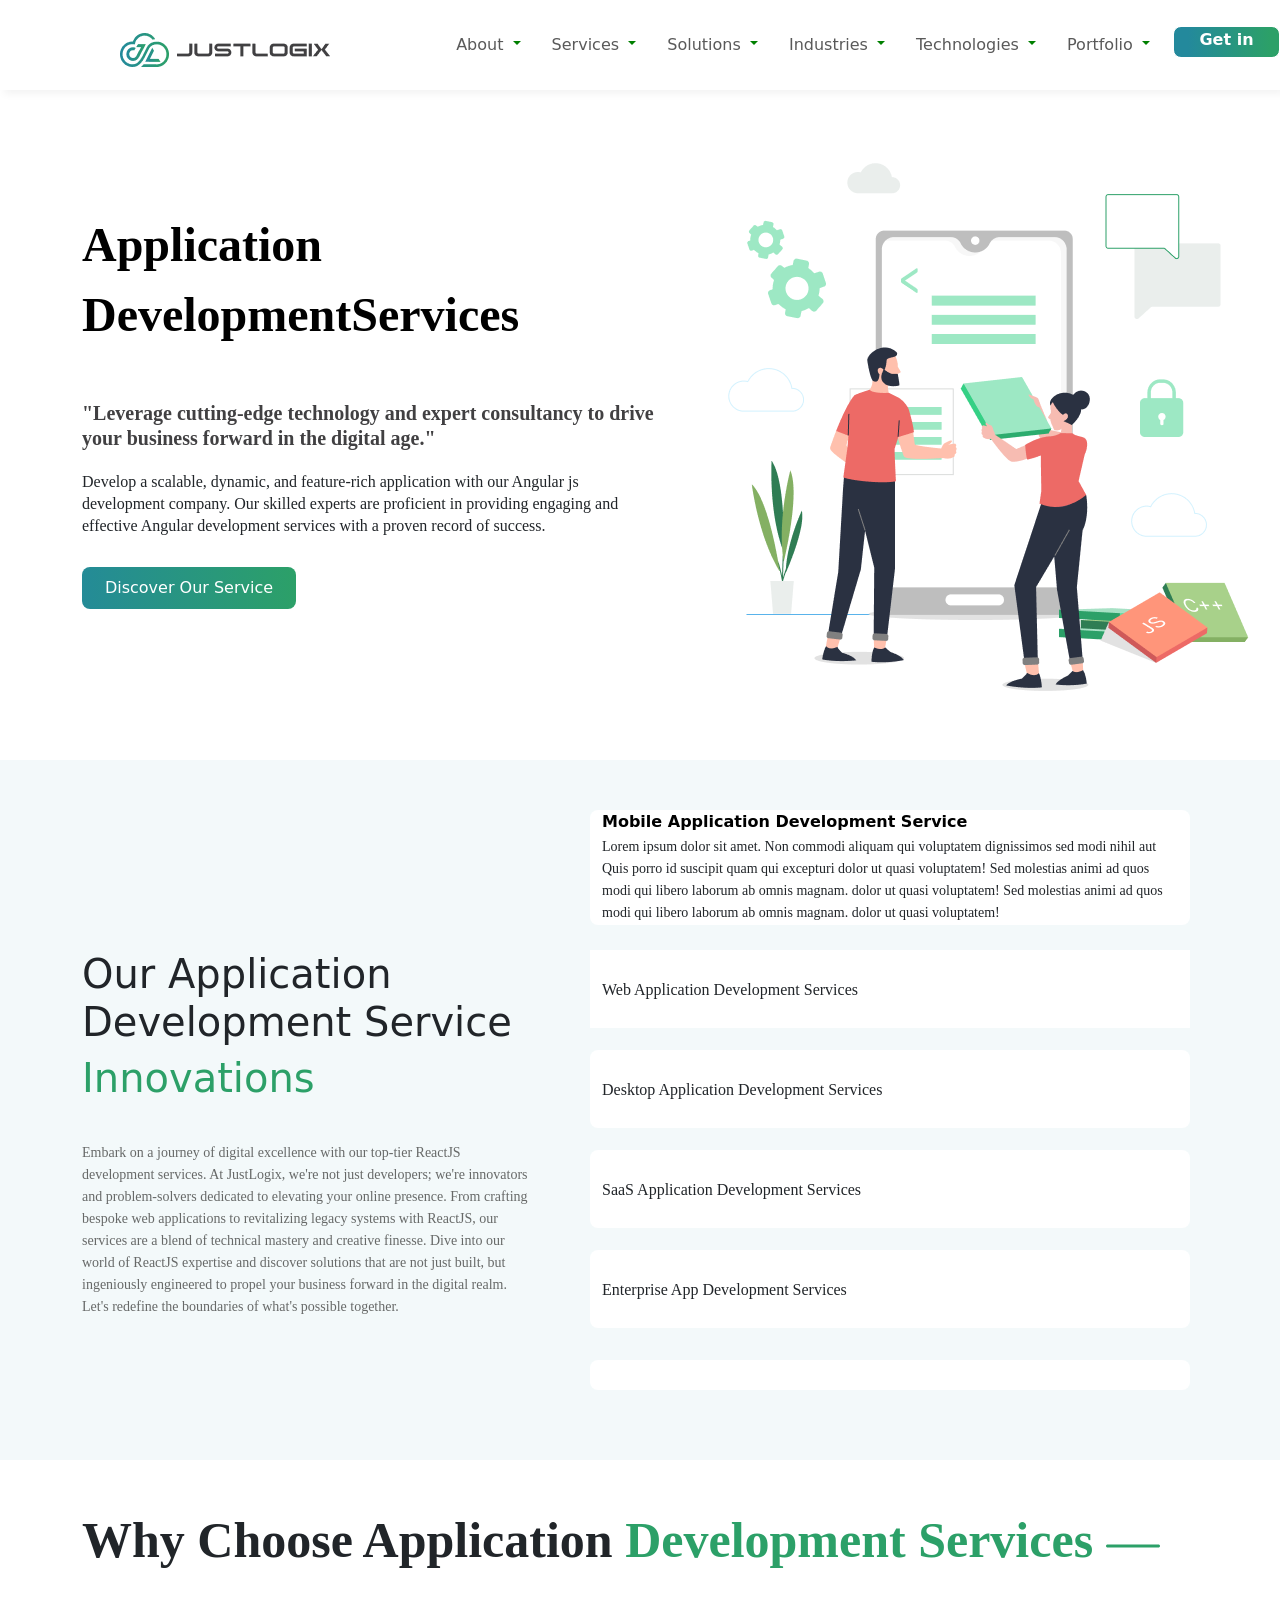
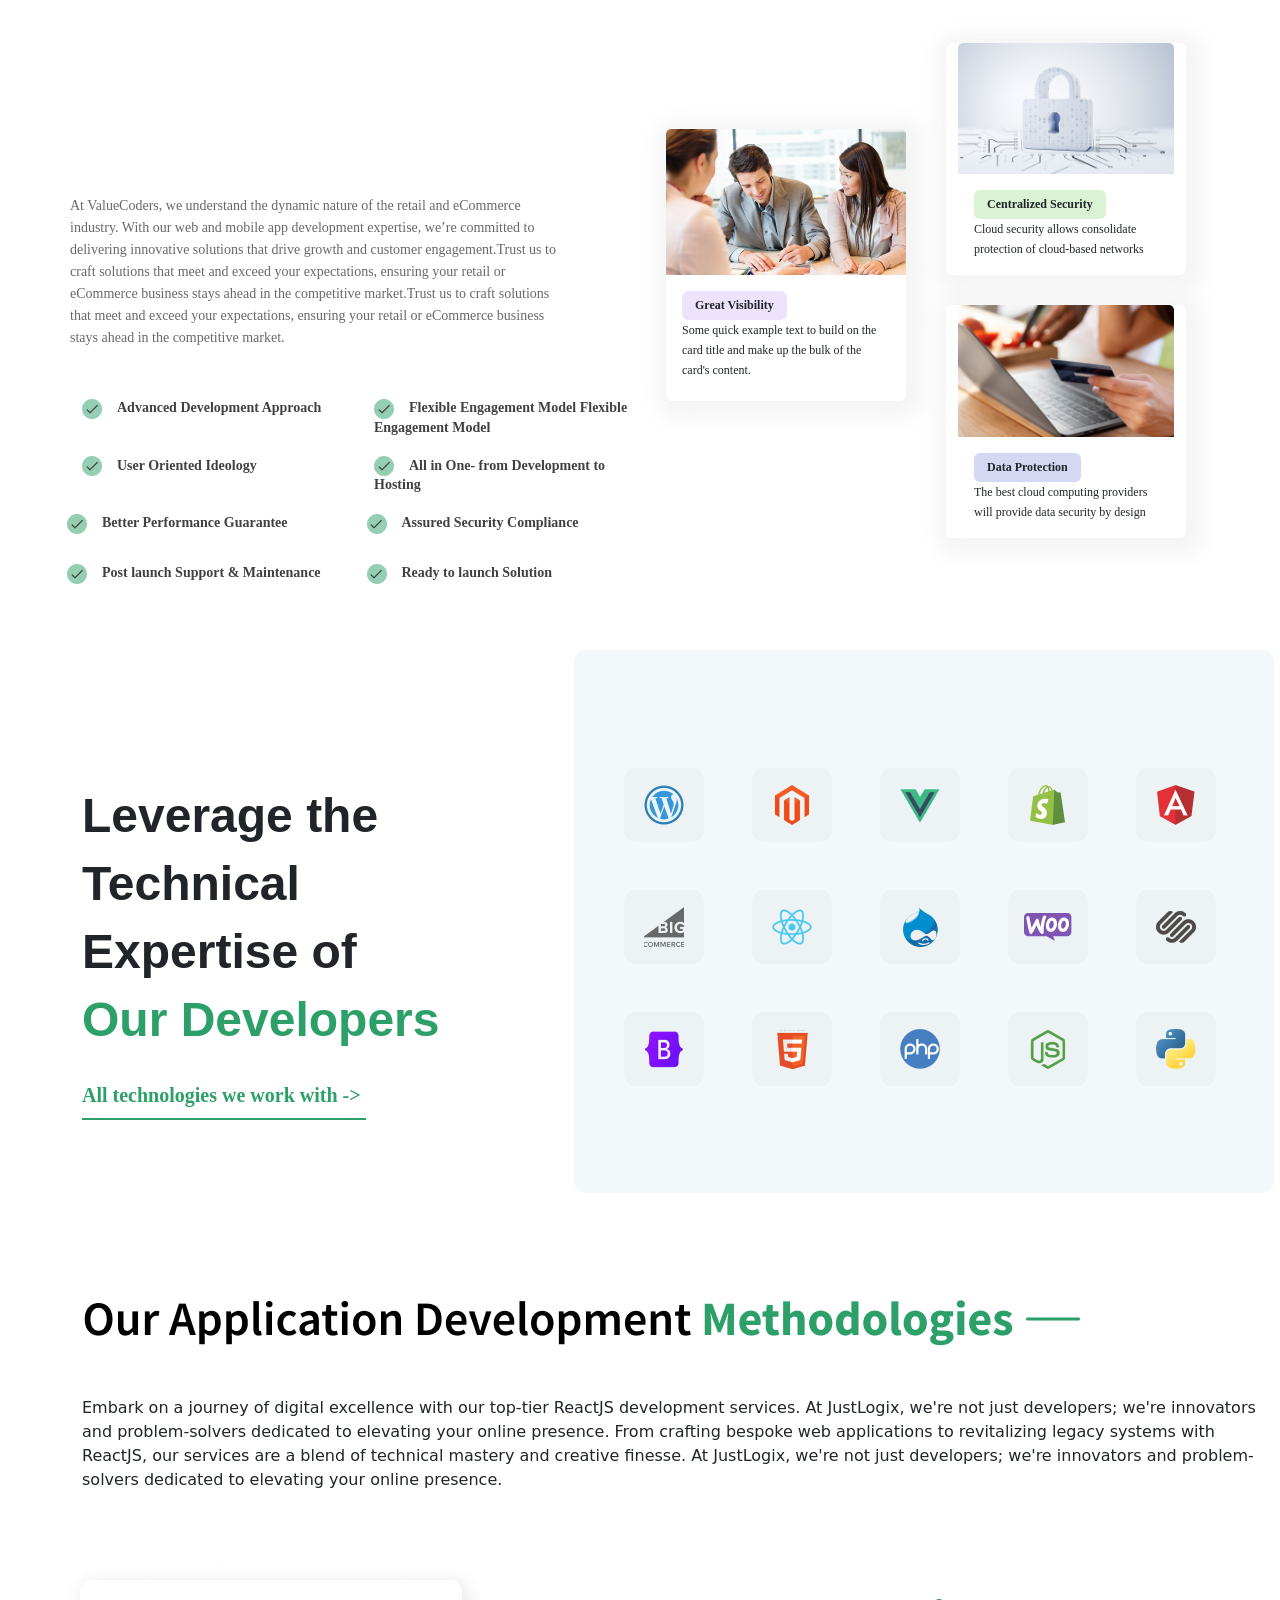
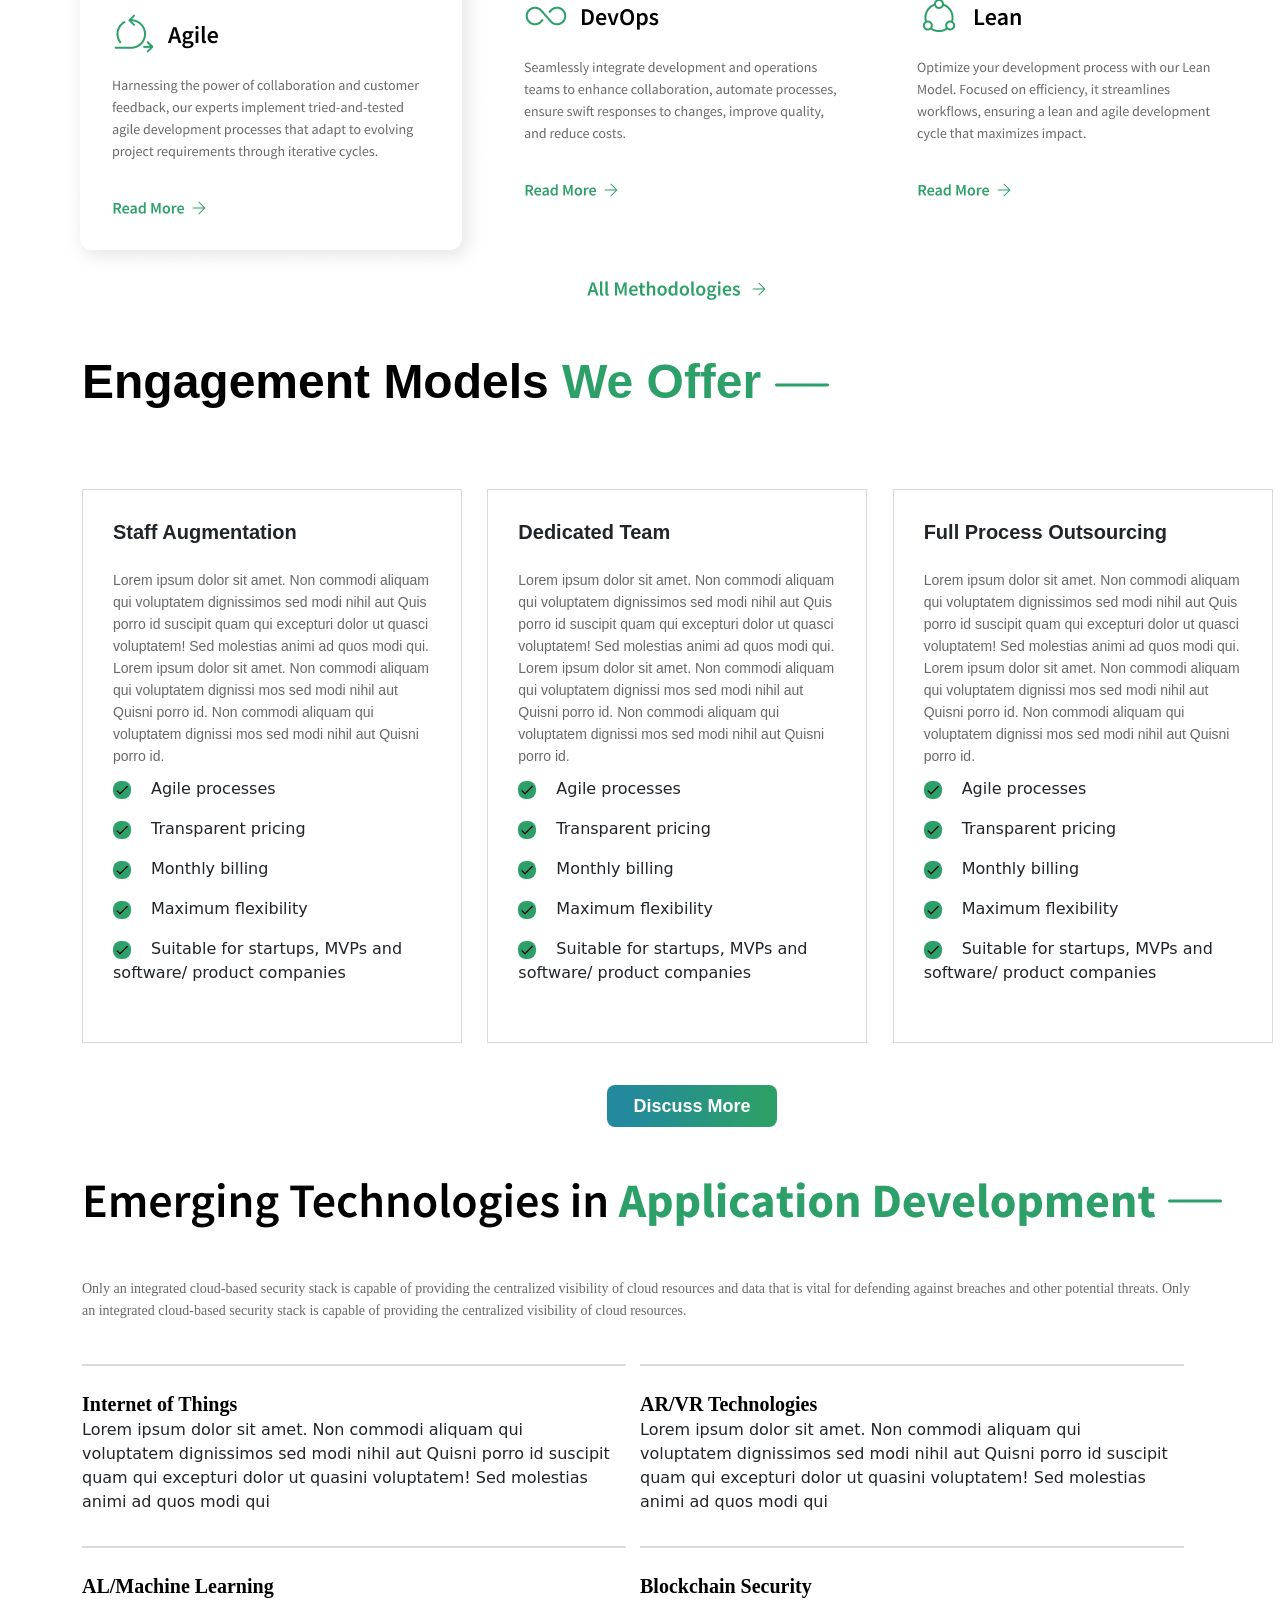
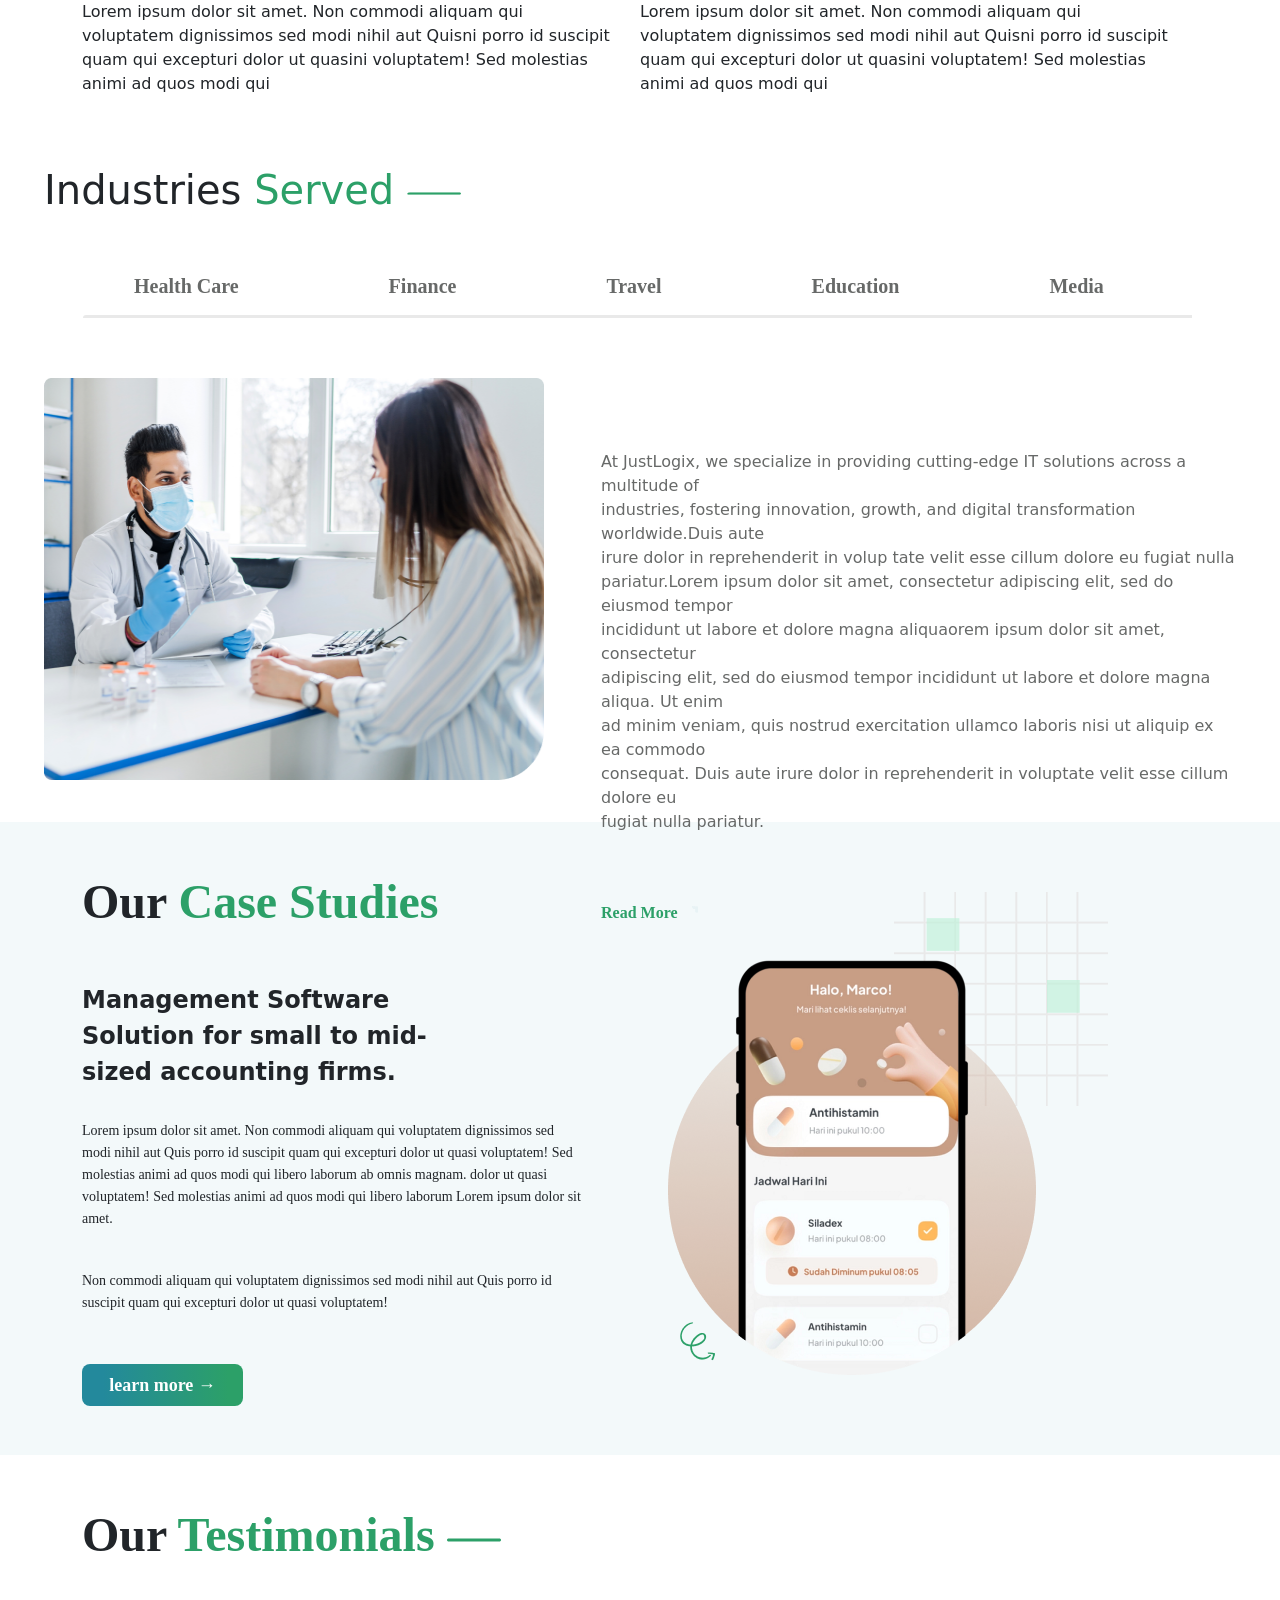
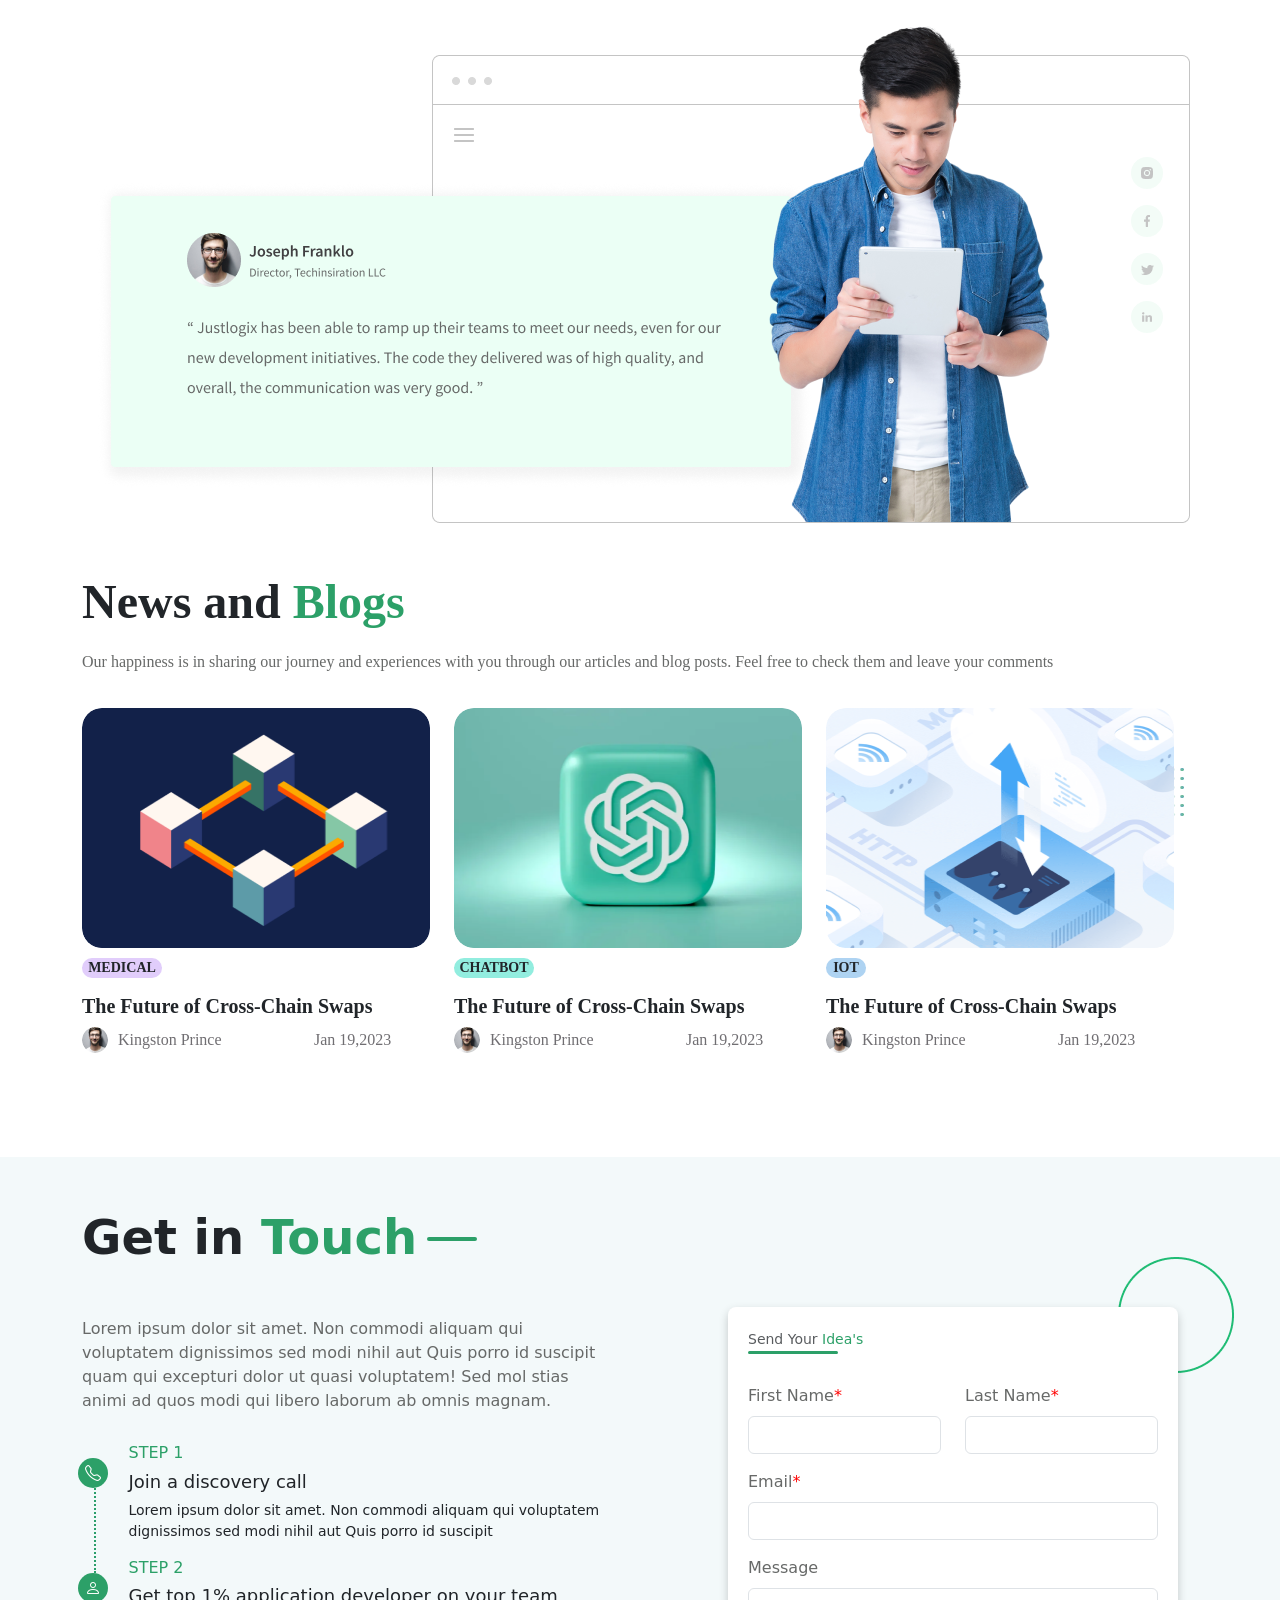
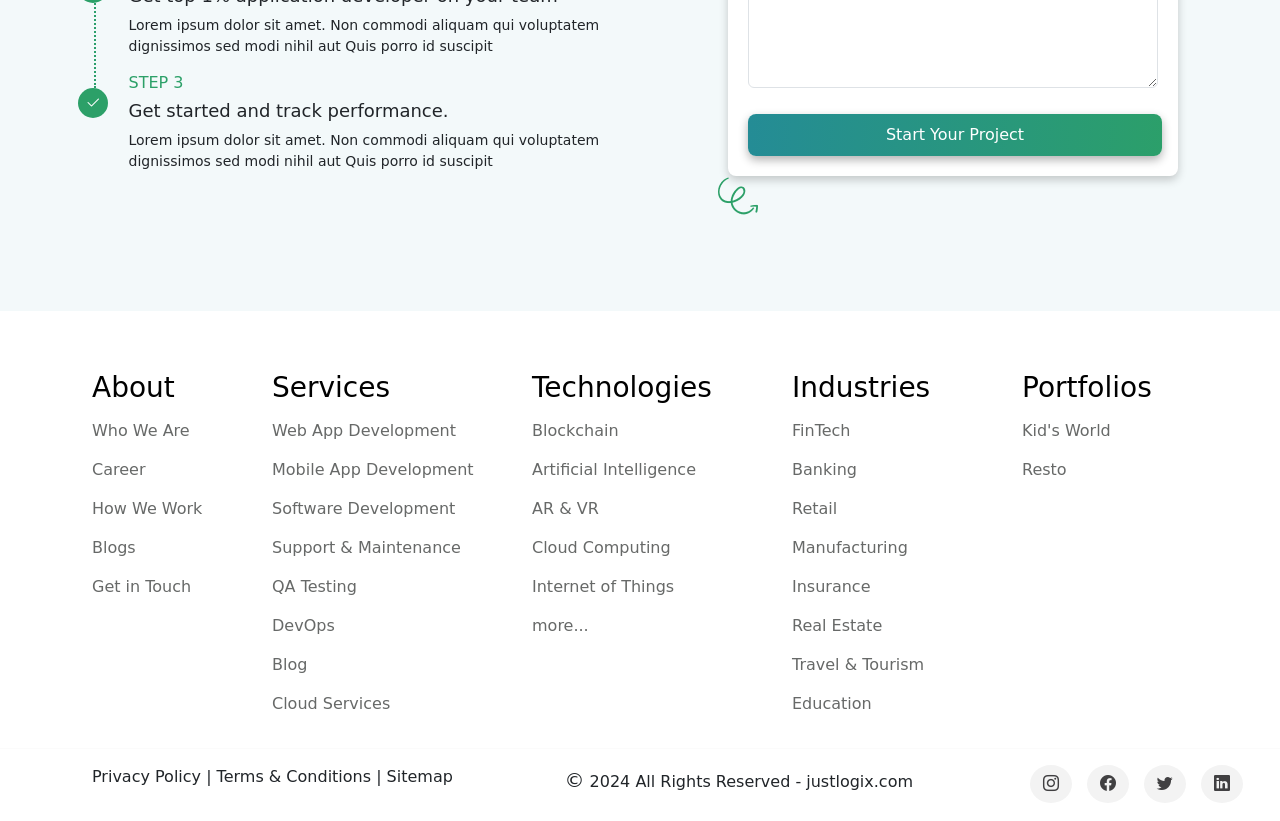
<file: index.html>
<!DOCTYPE html>
<html lang="en">

<head>
    <meta charset="UTF-8">
    <meta name="viewport" content="width=device-width, initial-scale=1.0">
    <link rel="apple-touch-icon" href="appdev-images\JL.png">
    <link rel="apple-touch-icon" href="appdev-images\Vector 6.png">
    <link rel="apple-touch-icon" href="appdev-images\4420083 1.png">
    <link rel="apple-touch-icon" href="appdev-images\Mask group.png">
    <link rel="apple-touch-icon" href="appdev-images\Mask group (1).png">
    <link rel="apple-touch-icon" href="appdev-images\Mask group (2).png">
    <link rel="apple-touch-icon" href="appdev-images\Rectangle 81.png">
    <link rel="apple-touch-icon" href="appdev-images\arrow.png">
    <link rel="apple-touch-icon" href="appdev-images\Frame 2609035.png">
    <link rel="apple-touch-icon" href="appdev-images\Line 29.png">
    <link rel="apple-touch-icon" href="appdev-images\Frame 188 (1).png">
    <link rel="apple-touch-icon" href="appdev-images\Frame 220.png">
    <link rel="apple-touch-icon" href="appdev-images\Frame 217.png">
    <link rel="apple-touch-icon" href="appdev-images\Frame 216.png">
    <link rel="apple-touch-icon" href="appdev-images\Frame 2609248.png">
    <link rel="apple-touch-icon" href="appdev-images\Frame 165.png">
    <link rel="apple-touch-icon" href="appdev-images\Frame 20.png">
    <link rel="apple-touch-icon" href="appdev-images\Rectangle 3463556.png">
    <link rel="stylesheet" href="https://stackpath.bootstrapcdn.com/bootstrap/4.5.2/css/bootstrap.min.css">
    <link href="https://cdn.jsdelivr.net/npm/bootstrap-icons/font/bootstrap-icons.css" rel="stylesheet">




    <link rel="stylesheet" href="https://cdnjs.cloudflare.com/ajax/libs/font-awesome/6.0.0-beta3/css/all.min.css"
        integrity="sha384-b4PSKzVHYs7jpL3FGBYsBj5zDq7pd8U7F/2rUV7n+rbZ8ScuBY6ZI35gZkR/a5Fd" crossorigin="anonymous">

    <link rel="stylesheet" href="Home.css">
    <link rel="stylesheet" href="https://cdn.jsdelivr.net/npm/bootstrap@5.3.2/dist/css/bootstrap.min.css"
        integrity="sha384-T3c6CoIi6uLrA9TneNEoa7RxnatzjcDSCmG1MXxSR1GAsXEV/Dwwykc2MPK8M2HN" crossorigin="anonymous">
    <title>Appdevelopment service</title>
</head>

<body>

    <!-- Section - 0 -->
    <nav class="navbar navbar-expand-lg " style="height: 90px">

      <!-- JustLogix Logo -->
      <a class="navbar-brand home-nav-logo" href="#">
          <img src="appdev-images/Logo.png" alt="Logo" style="max-height: 40px; margin-left: 40px;">
      </a>
      <button class="navbar-toggler home-nav-btn1" type="button" data-toggle="collapse"
          data-target="#navbarSupportedContent" aria-controls="navbarSupportedContent" aria-expanded="false"
          aria-label="Toggle navigation">
          <span class="navbar-toggler-icon"></span>
      </button>
  
      <!-- Dropdowns About -->
      <div class="collapse navbar-collapse home-collapse" id="navbarSupportedContent">
          <ul class="navbar-nav ml-auto Home-nav1">
              <li class="nav-item dropdown">
                  <a class="nav-link dropdown-toggle text_dropdown" href="#" id="navbarDropdownAbout" role="button"
                      data-toggle="dropdown" aria-haspopup="true" aria-expanded="false">
                      About
                  </a>
                  <div class="dropdown-menu" aria-labelledby="navbarDropdownAbout">
                      <a class="dropdown-item" href="#">JustLogix</a>
                      <a class="dropdown-item" href="#">Skein Technologies</a>
                      <a class="dropdown-item" href="#">Management</a>
                      <div class="dropdown-divider"></div>
                      <a class="dropdown-item" href="#">Product</a>
                  </div>
              </li>
              <!-- Services -->
              <li class="nav-item dropdown">
                  <a class="nav-link dropdown-toggle text_dropdown" href="#" id="navbarDropdownServices" role="button"
                      data-toggle="dropdown" aria-haspopup="true" aria-expanded="false">
                      Services
                  </a>
                  <div class="dropdown-menu" aria-labelledby="navbarDropdownServices">
                      <a class="dropdown-item" href="#">Service 1</a>
                      <a class="dropdown-item" href="#">Service 2</a>
                      <a class="dropdown-item" href="#">Service 3</a>
                      <div class="dropdown-divider"></div>
                      <a class="dropdown-item" href="#">More Services</a>
                  </div>
              </li>
              <!-- Solutions-->
              <li class="nav-item dropdown">
                  <a class="nav-link dropdown-toggle text_dropdown" href="#" id="navbarDropdownSolutions"
                      role="button" data-toggle="dropdown" aria-haspopup="true" aria-expanded="false">
                      Solutions
                  </a>
                  <div class="dropdown-menu" aria-labelledby="navbarDropdownSolutions">
                      <a class="dropdown-item" href="#">Solution 1</a>
                      <a class="dropdown-item" href="#">Solution 2</a>
                      <a class="dropdown-item" href="#">Solution 3</a>
                      <div class="dropdown-divider"></div>
                      <a class="dropdown-item" href="#">More Solutions</a>
                  </div>
              </li>
  
              <!-- Industries -->
              <li class="nav-item dropdown">
                  <a class="nav-link dropdown-toggle text_dropdown" href="#" id="navbarDropdownIndustries"
                      role="button" data-toggle="dropdown" aria-haspopup="true" aria-expanded="false">
                      Industries
                  </a>
                  <div class="dropdown-menu" aria-labelledby="navbarDropdownIndustries">
                      <a class="dropdown-item" href="#">Industry 1</a>
                      <a class="dropdown-item" href="#">Industry 2</a>
                      <a class="dropdown-item" href="#">Industry 3</a>
                      <div class="dropdown-divider"></div>
                      <a class="dropdown-item" href="#">More Industries</a>
                  </div>
              </li>
  
              <!-- Technologies -->
              <li class="nav-item dropdown">
                  <a class="nav-link dropdown-toggle text_dropdown" href="#" id="navbarDropdownTechnologies"
                      role="button" data-toggle="dropdown" aria-haspopup="true" aria-expanded="false">
                      Technologies
                  </a>
                  <div class="dropdown-menu" aria-labelledby="navbarDropdownTechnologies">
                      <a class="dropdown-item" href="#">Technology 1</a>
                      <a class="dropdown-item" href="#">Technology 2</a>
                      <a class="dropdown-item" href="#">Technology 3</a>
                      <div class="dropdown-divider"></div>
                      <a class="dropdown-item" href="#">More Technologies</a>
                  </div>
              </li>
  
              <!-- Portfolio -->
  
              <li class="nav-item dropdown">
  
                  <a class="nav-link dropdown-toggle text_dropdown" href="#" id="navbarDropdownPortfolio"
                      role="button" data-toggle="dropdown" aria-haspopup="true" aria-expanded="false">
                      Portfolio
                  </a>
                  <div class="dropdown-menu" aria-labelledby="navbarDropdownPortfolio">
                      <a class="dropdown-item" href="#">Portfolio Item 1</a>
                      <a class="dropdown-item" href="#">Portfolio Item 2</a>
                      <a class="dropdown-item" href="#">Portfolio Item 3</a>
                      <div class="dropdown-divider"></div>
                      <a class="dropdown-item" href="#">More Portfolio</a>
                  </div>
              </li>
  
              <!-- Get in Touch button -->
              <li>
                  <a><button type="button" class="nav-item-btn">Get in Touch</button></a>
              </li>
          </ul>
      </div>
  </nav>
  
   

    <!-- Section - 1 --> 
    <div class="container">
    <div class="appdevfirst" >
     
        <div class="row">
            <div class="col">
                <div class="appdevfirstparaone">
                    Application<br>
                    DevelopmentServices
                    
                </div>
                <div class="appdevfirstparatwo">
                    "Leverage cutting-edge technology and 
                    expert consultancy to drive <br>
                    your business forward in the
                    digital age."
                </div>
                <div class="appdevfirstparathree">
                    Develop a scalable, dynamic, and feature-rich application with our Angular js
                    development company. Our skilled experts are proficient in providing engaging
                    and effective Angular development services with a proven record of success.
                </div>
                <button class="appdevfirstbutton">
                 <span style="color: rgba(255, 255, 255, 1);
                 ">  Discover Our Service</span> 

                </button>
            </div>
            
            <div class="col">
              <img src="appdev-images/picture.png" alt="sg" class="Appdevfirstimagesecond" > 
         </div>

          
         
        </div>
      </div>
    </div>
    
    
<!-- Section 2 -->


<div style="background:rgba(35, 137, 156, 0.05);width:100%;margin:0 auto;" >
  <div class="container">
    <div class="row" style=" height: 700px ;">
        <div class="col">
            <div style=" margin-top:130px;width: 596px;
            height: 504px;
            top: 130px;
            left: 124px;
            padding: 60px 0px 84px 0px;
            gap: 0px;
            opacity: 0px;">
                <h1> Our Application
                    <br> Development Service
                </h1>
                <h1 style="color: rgba(44, 160, 104, 1);">Innovations</h1>
                <h6 style="font-family: Source Sans Pro;
                font-size: 14px;
                font-weight: 400;
                line-height: 22px;
                text-align: left;color:  rgba(103, 105, 104, 1);
                margin-top:40px;
                width:450px
                " ;> Embark on a journey of digital excellence
                    with our top-tier ReactJS development services.
                    At JustLogix, we're not just developers; we're innovators and problem-solvers
                    dedicated to elevating your online presence. From crafting bespoke web applications to
                    revitalizing legacy systems with ReactJS, our services are a blend of technical mastery
                    and creative finesse. Dive into our world of ReactJS expertise and discover solutions that
                    are not just built, but ingeniously engineered to propel your business forward in the
                    digital realm. Let's redefine the boundaries of what's possible together. </h6>

            </div>
        </div>
        <div class="col">
            <div class="row"
                style="background: white; width:600px; height: 115px; position: absolute; margin-top:50px ; right: 0; margin-right:20px;border-radius:8px">
                <div style=" color: rgba(0, 0, 0, 1);font-weight:600" ;>
                    Mobile Application Development Service
                </div>
                <div style="font-family: Source Sans Pro;
                font-size: 14px;
                font-weight: 400;
                line-height: 22px;
                text-align: left;
                ">
                    Lorem ipsum dolor sit amet. Non commodi aliquam qui voluptatem dignissimos sed
                    modi nihil aut Quis porro id suscipit quam qui excepturi dolor ut quasi voluptatem!
                    Sed molestias animi ad quos modi qui libero laborum ab omnis magnam. dolor ut
                    quasi voluptatem! Sed molestias animi ad quos modi qui libero laborum ab omnis
                    magnam. dolor ut quasi voluptatem!
                </div>
            </div>

            <div class="row" style="background: white; width:600px; height: 78px; position: absolute; margin-top:190px ;
                right: 0; margin-right:20px">

                <div style="font-family: Source Sans Pro;
                    font-size: 16px;
                    font-weight: 400;
                    line-height: 20.11px;
                    text-align: left;
                    margin-top: 30px

                    "> Web Application Development Services</div>
            </div>
            <div class="row"
                style="background: white; width:600px; height: 78px; position: absolute; margin-top:290px ; right: 0; margin-right:20px;border-radius:8px">
                <div style="font-family: Source Sans Pro;
                    font-size: 16px;
                    font-weight: 400;
                    line-height: 20.11px;
                    text-align: left;
                    margin-top: 30px 
                    ">
                    Desktop Application Development Services
                </div>
            </div>
            <div class="row"
                style="background: white; width:600px; height: 78px; position: absolute; margin-top:390px ; right: 0; margin-right:20px;border-radius:8px">

                <div style="font-family: Source Sans Pro;
                font-size: 16px;
                font-weight: 400;
                line-height: 20.11px;
                text-align: left;
                margin-top: 30px
                ">
                    SaaS Application Development Services
                </div>
            </div>



            <div class="row"
                style="background: white; width:600px; height: 78px; position: absolute; margin-top:490px ; right: 0; margin-right:20px;border-radius:8px">

                <div style="font-family: Source Sans Pro;
                font-size: 16px;
                font-weight: 400;
                line-height: 20.11px;
                text-align: left;
                margin-top: 30px
                ">
                    Enterprise App Development Services
                </div>
                
            </div>
            
            <div class="row" style="background: white; width:600px; height:
            30px; position: absolute; margin-top:600px ; right: 0; margin-right:20px;border-radius:8px">

            </div>
        </div>
    </div>
  </div>
  </div>
    <!-- third section-->
    <div class="container">
    <div class="row" style="width: 1192px;
        height: 632px;
        top: 1707px;
        margin-top:50px;
        gap: 0px;
        opacity: 0px;
        ">
        <h1 style="font-family: Source Sans Pro;
        font-size: 50px;
        font-weight: 600;
        line-height: 60.34px;
        
        ">Why Choose Application<span style="color: #2CA068;"> Development Services</span>
        
        <img src="appdev-images/Rectangle 81.png"  />
        </h1>
        <div class="row"  >
            <div class="col" style=" margin-top:120px ;width: 100px;
            height: 100px;
            top: 92px;
            gap: 0px;
            opacity: 0px;
            "; >
                <div class="row" style="font-family: Source Sans Pro;
            font-size: 14px;
            font-weight: 300;
            line-height: 22px;
            text-align: left;
            color: rgba(103, 105, 104, 1);
            width: 500px;">
                    At ValueCoders, we understand the dynamic nature of the retail and eCommerce industry. With
                    our web and mobile app development expertise, we’re committed to delivering innovative
                    solutions that drive growth and customer engagement.Trust us to craft solutions that meet and
                    exceed your expectations, ensuring your retail or eCommerce business stays ahead in the
                    competitive market.Trust us to craft solutions that meet and exceed your expectations, ensuring
                    your retail or eCommerce business stays ahead in the competitive market.
                </div>
                <div class="row" style=" margin-top: 50px;">
                    <div class="col" style="font-family: Source Sans Pro;
                        font-size: 14px;
                        font-weight: 600;
                        line-height: 17.6px;
                        
                        color: rgba(65, 64, 66, 1);
                        ">
                        <img src="appdev-images/Ellipse 39.png" style="z-index: -1;" />
                        <img src="appdev-images/Vector.png" style="z-index: 1; margin-left: -20px;" />
                        <span style="margin-left: 16px;">
                            Advanced Development Approach
                        </span>
                    </div>

                    <div class="col" style="font-family: Source Sans Pro;
                        font-size: 14px;
                        font-weight: 600;
                        line-height: 17.6px;
                     
                        color: rgba(65, 64, 66, 1);
                        
                        ">
                        <img src="appdev-images/Ellipse 39.png" style="z-index: -1;" />
                        <img src="appdev-images/Vector.png" style="z-index: 1; margin-left: -20px;" />
                        <span style="margin-left: 16px;">
                            Flexible Engagement Model
                        </span>
                     Flexible Engagement Model

                    </div>
                </div>
                <div class="row" style="margin-top: 50px;">
                    <div class="col" style="font-family: Source Sans Pro;
                        font-size: 14px;
                        font-weight: 600;
                        line-height: 17.6px;
                   
                        color: rgba(65, 64, 66, 1);
                        margin-top:-30px;
                        ">
                        <img src="appdev-images/Ellipse 39.png" style="z-index: -1;" />
                        <img src="appdev-images/Vector.png" style="z-index: 1; margin-left: -20px;" />
                        <span style="margin-left: 16px;">
                            User Oriented Ideology
                        </span>

                        <!-- User Oriented Ideology -->
                    </div>

                    <div class="col" style="font-family: Source Sans Pro;
                        font-size: 14px;
                        font-weight: 600;
                        line-height: 17.6px;
                       
                        color: rgba(65, 64, 66, 1);
                        width: 278px;
                        margin-top:-30px;
                        ">
                        <img src="appdev-images/Ellipse 39.png" style="z-index: -1;" />
                        <img src="appdev-images/Vector.png" style="z-index: 1; margin-left: -20px;" />
                        <span style="margin-left: 16px; ">
                            All in One- from Development to Hosting
                        </span>


                    </div>
                </div>
                <div class="row" style="margin-left: -27px; margin-top: 50px;">
                    <div class="col" style="font-family: Source Sans Pro;
                        font-size: 14px;
                        font-weight: 600;
                        line-height: 17.6px;
                       
                        color: rgba(65, 64, 66, 1);
                        margin-top:-30px;
                        ">
                        <img src="appdev-images/Ellipse 39.png" style="z-index: -1;" />
                        <img src="appdev-images/Vector.png" style="z-index: 1; margin-left: -20px;" />
                        <span style="margin-left: 16px;">
                            Better Performance Guarantee
                        </span>

                    </div>

                    <div class="col" style="font-family: Source Sans Pro;
                        font-size: 14px;
                        font-weight: 600;
                        line-height: 17.6px;
                    
                        color: rgba(65, 64, 66, 1);
                        margin-top:-30px;
                        ">
                        <img src="appdev-images/Ellipse 39.png" style="z-index: -1;" />
                        <img src="appdev-images/Vector.png" style="z-index: 1; margin-left: -20px;" />
                        <span style="margin-left: 16px;">
                            Assured Security Compliance
                        </span>

                    </div>
                </div>
                <div class="row" style="margin-left: -27px; margin-top: 50px;">
                    <div class="col" style="font-family: Source Sans Pro;
                font-size: 14px;
                font-weight: 600;
                line-height: 17.6px;
             
                color: rgba(65, 64, 66, 1);
                margin-top:-30px;
                ">
                        <img src="appdev-images/Ellipse 39.png" style="z-index: -1;" />
                        <img src="appdev-images/Vector.png" style="z-index: 1; margin-left: -20px;" />
                        <span style="margin-left: 16px;">
                            Post launch Support & Maintenance
                        </span>

                    </div>

                    <div class="col" style="font-family: Source Sans Pro;
                font-size: 14px;
                font-weight: 600;
                line-height: 17.6px;
               
                color: rgba(65, 64, 66, 1);
                margin-top:-30px;
                ">
                        <img src="appdev-images/Ellipse 39.png" style="z-index: -1;" />
                        <img src="appdev-images/Vector.png" style="z-index: 1; margin-left: -20px;" />
                        <span style="margin-left: 16px;">
                            Ready to launch Solution
                        </span>


                    </div>
                </div>

            </div>

            <div class="col">
                <div class="row"  >
                    <div class="col"  >
                        <div class="card" style="width: 240px; border:none ; box-shadow: 4px 4px 20px 12px rgba(194, 193, 193, 0.18);width: 240px;
                    height: 272px;
                    top: 146px;
                    gap: 0px;
                    opacity: 0px;
                    ">
                            <img class="card-img-top" src="appdev-images/Mask group.png" alt="Card image cap">
                            <div class="card-body">
                                <a href="#" class="btn" style="background-color: rgba(225, 205, 251, 0.56);font-family: Source Sans Pro;
                            font-size: 12px;
                            font-weight: 600;
                            line-height: 15.08px;
                            text-align: center;
                            ">
                                    Great Visibility</a>
                                <p class="card-text" style="font-family: Source Sans Pro;
                          font-size: 12px;
                          font-weight: 400;
                          line-height: 20px;
                          text-align: left;
                          ">Some quick example text to build on the card title and make up the bulk of the card's
                                    content.</p>

                            </div>
                        </div>
                    </div>

                    <div class="col"  >
                        <div class="row" style="margin-top:60px;">
                            <div class="card"
                                style="width: 240px;  border:none; box-shadow: 4px 4px 20px 12px rgba(194, 193, 193, 0.18);">
                                <img class="card-img-top" src="appdev-images/Mask group (1).png" alt="Card image cap">
                                <div class="card-body">
                                    <a href="#" class="btn" style="background-color:rgba(187, 234, 179, 0.56);
                                ;font-family: Source Sans Pro;
                                font-size: 12px;
                                font-weight: 600;
                                line-height: 15.08px;
                                text-align: center;
                                ">
                                        Centralized Security</a>
                                    <p class="card-text" style="font-family: Source Sans Pro;
                              font-size: 12px;
                              font-weight: 400;
                              line-height: 20px;
                              text-align: left;
                              ">Cloud security allows consolidate protection of cloud-based networks
                                    </p>

                                </div>
                            </div>
                        </div>
                        <div class="row">
                            <div class="card"
                                style="width: 240px;  border:none;box-shadow: 4px 4px 20px 12px rgba(194, 193, 193, 0.18);margin-top:30px ">
                                <img class="card-img-top" src="appdev-images/Mask group (2).png" alt="Card image cap">
                                <div class="card-body">
                                    <a href="#" class="btn" style="background-color: rgba(179, 185, 234, 0.56)
                                ;
                                font-family: Source Sans Pro;
                                font-size: 12px;
                                font-weight: 600;
                                line-height: 15.08px;
                                text-align: center;
                                ">
                                        Data Protection</a>
                                    <p class="card-text" style="font-family: Source Sans Pro;
                                    font-size: 12px;
                                    font-weight: 400;
                                    line-height: 20px;
                                    text-align: left;
                                    ">The best cloud computing providers will
                                         provide data security by design  
                                    
                                        </p>

                                </div>
                            </div>
                        </div>
                    </div>
                </div>

            </div>


        </div>

    </div>
    </div>
    </div> 
  </div>


     <!-- four section-->
     <div class="container">
     <div class="webapp_section_3_layout">
        <div class="row">
          <div class="col">
          <div class="webapp_section_3_textcol">
              <h1 class="webapp_section_3_heading">Leverage the Technical Expertise of  <span class="web_section_3"> Our Developers</span></h1>
              <p class="webapp_section_3_link"> All technologies we work with ->
                <img  src="appdev-images\Line 29.png"/>
              </p>
          </div>
        </div>
        <div class="col">
          <div class="webapp_section_3_blackbox">
              <img src="appdev-images\Frame 2609035.png" class="webapp_section_3_image" />
              <div class="ellipse"></div>
          </div>
      </div>
        </div>
    </div>
    </div>

  <!-- five section-->
 <div class="container">
<div class="appdevfive">
    <div class="row">
       <div class="appdevfiveheading"> 
       <img  src="appdev-images/Frame 188 (1).png"  />
    </div>
    </div>
    <div class="row">
        <div class="appdevfiveone">
        Embark on a journey of digital excellence with our top-tier ReactJS development services. At JustLogix, we're not just developers;
         we're innovators and problem-solvers dedicated to elevating your online presence. From crafting bespoke web applications to revitalizing legacy systems with ReactJS, our services are a blend of technical mastery and creative finesse. At JustLogix, we're not just developers; we're innovators and problem-solvers dedicated to elevating your online
         presence. 
</div>
    </div>
    <div class="appdevfivecard">
    <div class="row">

        <div class="col" >
            <div class="appdevfivecardimage1"> <img  src="appdev-images/Frame 216.png"  />
            </div>
            
           
        </div>
        <div class="col">
            <div class="appdevfivecardimage2"> <img  src="appdev-images/Frame 217.png"  /></div>
            

        </div>
        <div class="col">
            <div class=" appdevfivecardimage3"> <img  src="appdev-images/Frame 220.png"  /></div>
           
        </div>

    </div>
    </div>
    <div class="row">
        <div class ="appdevfivebutton">
            <img src="appdev-images/Frame 165.png" />
        </div>

    </div>

</div>
</div>


<!-- six section-->
<div class="container">
<div class="webapp_section_5_layout">
  
    <div class="row">
      <h1 class="webapp_section_5_heading">Engagement Models <span class="webapp_section_5_headingoffer">We Offer </span><img src="./appdev-images/Rectangle 81.png"/></h1>
    </div>
    
      <div class="webapp_section_5_cardsrow">
        <div class="row">
          <div class="col">
            <div class="webapp_section_5_card1">
              <h3 class="webapp_section_5_subheading">Staff Augmentation</h3>
              <p class="webapp_section_5_subpara">Lorem ipsum dolor sit amet. Non commodi aliquam qui voluptatem dignissimos sed modi nihil aut Quis porro id suscipit quam qui excepturi dolor ut quasci voluptatem! Sed molestias animi ad quos modi qui. Lorem ipsum dolor sit amet. Non commodi aliquam qui voluptatem dignissi mos sed modi nihil aut Quisni porro id. Non commodi aliquam qui voluptatem dignissi mos sed modi nihil aut Quisni porro id.</p>
              <div class="subhead-layout">
          
              <p class="subhead"> <img src="./appdev-images/tick.png" class="background_colortick"/>Agile processes </p>
              <p class="subhead"> <img src="./appdev-images/tick.png" class="background_colortick"/>Transparent pricing</p>
              <p class="subhead"> <img src="./appdev-images/tick.png" class="background_colortick"/>Monthly billing </p>
              <p class="subhead"> <img src="./appdev-images/tick.png" class="background_colortick"/>Maximum flexibility </p>
              <p class="subhead"> <img src="./appdev-images/tick.png" class="background_colortick"/>Suitable for startups, MVPs and software/ product companies</p>
            </div> 
            </div>
          </div>
          <div class="col">
            <div class="webapp_section_5_card2">
              <h3 class="webapp_section_5_subheading">Dedicated Team</h3>
              <p class="webapp_section_5_subpara">Lorem ipsum dolor sit amet. Non commodi aliquam qui voluptatem dignissimos sed modi nihil aut Quis porro id suscipit quam qui excepturi dolor ut quasci voluptatem! Sed molestias animi ad quos modi qui. Lorem ipsum dolor sit amet. Non commodi aliquam qui voluptatem dignissi mos sed modi nihil aut Quisni porro id. Non commodi aliquam qui voluptatem dignissi mos sed modi nihil aut Quisni porro id.</p>
              <div class="subhead-layout">
                <p class="subhead"> <img src="./appdev-images/tick.png" class="background_colortick"/>Agile processes </p>
                <p class="subhead"> <img src="./appdev-images/tick.png" class="background_colortick"/>Transparent pricing</p>
                <p class="subhead"> <img src="./appdev-images/tick.png" class="background_colortick"/>Monthly billing </p>
                <p class="subhead"> <img src="./appdev-images/tick.png" class="background_colortick"/>Maximum flexibility </p>
                <p class="subhead"> <img src="./appdev-images/tick.png" class="background_colortick"/>Suitable for startups, MVPs and software/ product companies</p>
              </div>
            </div>
          </div>
          <div class="col">
            <div class="webapp_section_5_card3">
              <h3 class="webapp_section_5_subheading">Full Process Outsourcing</h3>
              <p class="webapp_section_5_subpara">Lorem ipsum dolor sit amet. Non commodi aliquam qui voluptatem dignissimos sed modi nihil aut Quis porro id suscipit quam qui excepturi dolor ut quasci voluptatem! Sed molestias animi ad quos modi qui. Lorem ipsum dolor sit amet. Non commodi aliquam qui voluptatem dignissi mos sed modi nihil aut Quisni porro id. Non commodi aliquam qui voluptatem dignissi mos sed modi nihil aut Quisni porro id.</p>
              <div class="subhead-layout">
                <p class="subhead"> <img src="./appdev-images/tick.png" class="background_colortick"/>Agile processes </p>
                <p class="subhead"> <img src="./appdev-images/tick.png" class="background_colortick"/>Transparent pricing</p>
                <p class="subhead"> <img src="./appdev-images/tick.png" class="background_colortick"/>Monthly billing </p>
                <p class="subhead"> <img src="./appdev-images/tick.png" class="background_colortick"/>Maximum flexibility </p>
                <p class="subhead"> <img src="./appdev-images/tick.png" class="background_colortick"/>Suitable for startups, MVPs and software/ product companies</p>
              </div>
            </div>
          </div>
        </div>
      </div>
       <button class="webapp_section_5_button">Discuss More</button>
  </div>
  </div>




<!--7 th sec -->

<!-- <div class="appdevseven">
<div class="row">
    <div class =appdevsevenheading>
        
        <img src="appdev-images/Frame 20.png" />

            </div>
            <div class="appdevsevenheading1">
                Only an integrated cloud-based security stack is capable of providing the centralized visibility of cloud resources and data that is vital for defending against breaches and other potential threats. Only an
                 integrated cloud-based security stack is capable of providing the centralized visibility of cloud resources.
            </div>
            <div class="appdevsevenheadingcard">
            <div class="row">
              
                <div class="col">
                    
                    
                  <div class="appdevsevenheadindcard1" style="width:300px">
                    <img src="./appdev-images/Rectangle 3463556.png"
                    ><br>
                    <span>Internet of Things</span>
                  <br>
                  <div style="font-family: Source Sans Pro;
                  font-size: 14px;
                  font-weight: 400;
                  line-height: 22px;
                  text-align: left;
                  ">
                    Lorem ipsum dolor sit amet. Non commodi aliquam qui voluptatem dignissimos sed modi
                     nihil aut Quisni porro id suscipit quam qui excepturi dolor ut quasini voluptatem! Sed
                      molestias animi ad quos modi qui 
                      </div>
                  </div>  
                  
                </div>
                <div class="col">
                  <div class="appdevsevenheadindcard2">
                    <img src="./appdev-images/Rectangle 3463556.png" style="
                    width: 544px;
                    height: 2px;
                    gap: 0px;
                    border-radius: 6px 0px 0px 0px;
                   
                    
                
                    "/><br>
                    <span
                    > AR/VR Technologies</span><br>
<div style="font-family: Source Sans Pro;
font-size: 14px;
font-weight: 400;
line-height: 22px;
text-align: left;
">
                    Lorem ipsum dolor sit amet. Non commodi aliquam qui voluptatem dignissimos sed modi 
                    nihil aut Quisni porro id suscipit quam qui excepturi dolor ut quasini voluptatem! 
                    Sed molestias animi ad quos modi
                  </div>
                     qui 
                     </div>
                </div>
            </div>
            <div class="row">
                <div class="col">
                    <div class="appdevsevenheadindcard3">
                        <img src="./appdev-images/Rectangle 3463556.png" style="
                        width: 544px;
height: 2px;
gap: 0px;
border-radius: 6px 0px 0px 0px;
opacity: 0px;

                    
                        "/><br>
                    <span 
                    >AL/Machine Learning</span><br>
                    <div style="font-family: Source Sans Pro;
                    font-size: 14px;
                    font-weight: 400;
                    line-height: 22px;
                    text-align: left;
                    ">
                    Lorem ipsum dolor sit amet. Non commodi aliquam qui voluptatem dignissimos sed modi nihil
                     aut Quisni porro id suscipit quam qui excepturi dolor ut quasini voluptatem! Sed molestias
                      animi ad quos modi qui 
                      </div>
                      </div>
                </div>
                <div class="col">
                    <div class="appdevsevenheadindcard4">
                        <img src="./appdev-images/Rectangle 3463556.png" style="
                        width: 544px;
                        height: 2px;
                        gap: 0px;
                        border-radius: 6px 0px 0px 0px;
                        opacity: 0px;
                        
                    
                        "/><br>
                   <span 
                   >Blockchain Security</span><br>
                   <div style="font-family: Source Sans Pro;
                   font-size: 14px;
                   font-weight: 400;
                   line-height: 22px;
                   text-align: left;
                   ">
                    Lorem ipsum dolor sit amet. Non commodi aliquam qui voluptatem dignissimos sed modi 
                    nihil aut Quisni porro id suscipit quam qui excepturi dolor ut quasini voluptatem!
                     Sed molestias animi ad quos modi qui
                     </div> 
                     </div>
                </div>

            </div>
        </div>
    </div>


</div>
</div> -->





<div class="container">
  <div class="appdevseven"> 

<div class="row">
  <div class=".appdevsevenheading">
    <img src="appdev-images/Frame 20.png"  style="margin-bottom:50px;margin-top:50px"/>
    <div class="row">
      
      <div class="appdevsevenheading1" style="margin-bottom:30px">
        Only an integrated cloud-based security stack is capable of providing the centralized visibility of cloud resources and data that is vital for defending against breaches and other potential threats. Only an
        integrated cloud-based security stack is capable of providing the centralized visibility of cloud resources.
      </div>
    </div>
</div>
<div class="row">

  <div class ="col-md-6"  >
    <div class=".appdevsevenheadindcard1" >
      <div class="appdevsevenimageone">
      <img src="./appdev-images/Rectangle 3463556.png">
      
      </div>
      <span class="appdevar" >Internet of Things</span><br>
      <div style="margin-bottom:20px" >
      Lorem ipsum dolor sit amet. Non commodi aliquam qui voluptatem dignissimos sed modi nihil 
      aut Quisni porro id suscipit quam qui excepturi dolor ut quasini voluptatem! Sed molestias
       animi ad quos modi qui 

      </div>


       <div class="appdevsevenimagesecond">
    <img src="./appdev-images/Rectangle 3463556.png">
  </div>
    <span class="appdevar">AL/Machine Learning</span><br>
    Lorem ipsum dolor sit amet. Non commodi aliquam qui voluptatem dignissimos sed modi nihil 
      aut Quisni porro id suscipit quam qui excepturi dolor ut quasini voluptatem! Sed molestias
       animi ad quos modi qui 
    </div>
  </div>


  <div class="col-md-6">
    <div class=".appdevsevenheadindcard2">
      <div class="appdevsevenimagethree">
    <img src="./appdev-images/Rectangle 3463556.png">
  </div>
    <span class="appdevar">AR/VR Technologies</span><br>
    <div style="margin-bottom:20px">Lorem ipsum dolor sit amet. Non commodi aliquam qui voluptatem dignissimos sed modi nihil 
      aut Quisni porro id suscipit quam qui excepturi dolor ut quasini voluptatem! Sed molestias
       animi ad quos modi qui 
      </div>
       <div class="appdevsevenimagefour" >
  <img src="./appdev-images/Rectangle 3463556.png">
</div>
  <span class="appdevar">Blockchain Security</span><br>
  Lorem ipsum dolor sit amet. Non commodi aliquam qui voluptatem dignissimos sed modi nihil 
  aut Quisni porro id suscipit quam qui excepturi dolor ut quasini voluptatem! Sed molestias
   animi ad quos modi qui 

  </div>
  </div>

</div>

  
  </div>
  




  </div>
</div>


























<!--sec8 -->
<!-- 
<div class="con">
  <div class="hjcgj">
      <div><h1>Industries <span class = "head">Served</span> <img src="appdev-images/Rectangle 81.png" class="head-img"></h1></div>
  </div>
  <div class="first-row">
      <div class="row">
          <div class="col" onclick="changeImage(this,'first-img.png',1)">Health Care</div>
          <div class="col" onclick="changeImage(this,'first-img.png',2)">Finance</div>
          <div class="col" onclick="changeImage(this,'first-img.png',3)">Travel</div>
          <div class="col" onclick="changeImage(this,'first-img.png',4)">Education</div>
          <div class="col" onclick="changeImage(this,'first-img.png',5)">Media</div>
      </div>
  </div>
  <div class="custom-hr">
      <div class="custom-hr-part-1" style="width: 20%; "></div>
      <div class="custom-hr-part-2" style="width: 20%;"></div>
      <div class="custom-hr-part-3" style="width: 20%;"></div>
      <div class="custom-hr-part-4" style="width: 20%;"></div>
      <div class="custom-hr-part-5" style="width: 20%;"></div>
  </div>

  <div class="images"> 
      <div class="col-img">
          <img src="appdev-images/docter.png"  id="main-img">
      </div>
      <div class="col-para">
          At JustLogix, we specialize in providing cutting-edge IT solutions across a multitude of industries, 
          fostering innovation, growth, and digital transformation worldwide.Duis aute irure dolor in reprehenderit 
          in volup tate velit esse cillum dolore eu fugiat nulla pariatur.Lorem ipsum dolor sit amet, 
          consectetur adipiscing elit, sed do eiusmod tempor incididunt ut labore et dolore magna aliquaorem 
          ipsum dolor sit amet, consectetur adipiscing elit, sed do eiusmod tempor incididunt ut labore et 
          dolore magna aliqua. Ut enim ad minim veniam, quis nostrud exercitation ullamco 
          laboris nisi ut aliquip ex ea commodo consequat. Duis aute irure dolor in reprehenderit
           in voluptate velit esse cillum dolore eu fugiat nulla pariatur.
      </div>
  </div>
</div>

<script>
  var lastClickedElement = null;
  var partsClicked = 0;
  
  function changeImage(element, src, number) {
      var mainImg = document.getElementById('main-img');
      mainImg.src = src;
      
      if (lastClickedElement !== null) {
          lastClickedElement.style.color = "";
          console.log("dennna")
      }
      element.style.color = "#2CA068";
      lastClickedElement = element;
  
      partsClicked = 0;
      var hrParts = document.getElementsByClassName('custom-hr-part-' + number);
  
      if (hrParts.length === 0) {
          console.log('No elements found with class custom-hr-part-' + number);
      }
  
      for (var i = 1; i <= 5; i++) {
          if (i !== number) {
              var otherHrParts = document.getElementsByClassName('custom-hr-part-' + i);
              for (var j = 0; j < otherHrParts.length; j++) {
                  otherHrParts[j].style.backgroundColor = ""; 
              }
          }
      }

      for (var i = 0; i < hrParts.length; i++) {
          hrParts[i].style.backgroundColor = i <= partsClicked ? "#2CA068" : ""; 
      }
  }
  

  
</script>              -->





















<div class="appdeveight">
  <div class="appdeveightheading">
      <div><h1>Industries <span class = "head">Served</span> <img src="./appdev-images/Rectangle 81.png" class="head-img"></h1></div>
  </div>
  <div class="first-row">
      <div class="row-first">
          <div class="col-first" onclick="changeImage(this,'./appdev-images/pet.png',1)">Health Care</div>
          <div class="col-first" onclick="changeImage(this,'./appdev-images/pet.png',2)">Finance</div>
          <div class="col-first" onclick="changeImage(this,'./appdev-images/pet.png',3)">Travel</div>
          <div class="col-first" onclick="changeImage(this,'./appdev-images/pet.png',4)">Education</div>
          <div class="col-first" onclick="changeImage(this,'./appdev-images/pet.png',5)">Media</div>
      </div>
  </div>
  <div class="custom-hr">
      <div class="custom-hr-part-1" style="width: 221.712px; "></div>
      <div class="custom-hr-part-2" style="width: 221.712px;"></div>
      <div class="custom-hr-part-3" style="width: 221.712px;"></div>
      <div class="custom-hr-part-4" style="width: 221.712px;"></div>
      <div class="custom-hr-part-5" style="width: 221.712px;"></div>
  </div>

  <div class="images"> 
      <div class="col-img">
          <img src="./appdev-images/pet.png"  id="main-img" alt="mutu" class="col-imge">
      </div>
      <div class="col-para">
          At JustLogix, we specialize in providing cutting-edge IT solutions across a multitude of <br>
           industries, fostering innovation, growth, and digital transformation worldwide.Duis aute <br>
           irure dolor in reprehenderit in volup tate velit esse cillum dolore eu fugiat nulla <br>
            pariatur.Lorem ipsum dolor sit amet, consectetur adipiscing elit, sed do eiusmod tempor <br>
             incididunt ut labore et dolore magna aliquaorem ipsum dolor sit amet, consectetur <br>
              adipiscing elit, sed do eiusmod tempor incididunt ut labore et dolore magna aliqua. Ut enim <br>
               ad minim veniam, quis nostrud exercitation ullamco laboris nisi ut aliquip ex ea commodo <br>
                consequat. Duis aute irure dolor in reprehenderit in voluptate velit esse cillum dolore eu <br>
                 fugiat nulla pariatur.


                 <div class="col-bottom">
                  Read More <img src="./appdev-images/Vector 6 (1).png" class="col-arrow">
              </div>
      </div>
      
  </div>
 
</div>

<script>
  var lastClickedElement = null;
  var partsClicked = 0;
  
  function changeImage(element, src, number) {
      var mainImg = document.getElementById('main-img');
      mainImg.src = src;
      
      if (lastClickedElement !== null) {
          lastClickedElement.style.color = "";
          console.log("dennna")
      }
      element.style.color = "#2CA068";
      lastClickedElement = element;
  
      partsClicked = 0;
      var hrParts = document.getElementsByClassName('custom-hr-part-' + number);
  
      if (hrParts.length === 0) {
          console.log('No elements found with class custom-hr-part-' + number);
      }
  
      for (var i = 1; i <= 5; i++) {
          if (i !== number) {
              var otherHrParts = document.getElementsByClassName('custom-hr-part-' + i);
              for (var j = 0; j < otherHrParts.length; j++) {
                  otherHrParts[j].style.backgroundColor = ""; 
              }
          }
      }

      for (var i = 0; i < hrParts.length; i++) {
          hrParts[i].style.backgroundColor = i <= partsClicked ? "#2CA068" : ""; 
      }
  }
  

  
</script>            

































<!--9 section-->
<div class="about_session8_maindiv">
  <div class="container">
    <div class="row about_session8_row11">
      <div class="col about_session8_col1">
        <p class="about_session8_para1">
          Our <span class="about_session8_span1">Case Studies</span>
        </p>
        <p class="about_session8_para2">
          Management Software Solution for small to mid-sized accounting firms.
        </p>
        <p class="about_session8_para3">
           Lorem ipsum dolor sit amet. Non commodi aliquam qui voluptatem
          dignissimos sed modi nihil aut Quis porro id suscipit quam qui excepturi dolor ut quasi voluptatem! Sed
          molestias animi ad quos modi qui libero laborum ab omnis magnam.
          dolor ut quasi voluptatem! Sed molestias animi ad quos modi qui libero laborum Lorem ipsum dolor sit amet.
       

</p>
          <p class="about_session8_para4"> 
          Non commodi aliquam qui voluptatem dignissimos sed modi nihil
          aut Quis porro id suscipit quam qui excepturi dolor ut quasi voluptatem!

     </p>
        <button type="button" class="about_session8_button">learn more &rarr;</button>



      </div>
      <div class="col">
        <img src="./appdev-images/frame.png" alt="Image" class="about_session8_image">

      </div>
    </div>
    </div>
  </div> 


<!-- 10 section-->


<div class="container">
<div class="appdevten">
    <div class="row">
    <div class="appdevtenheading">
        Our   <span style="color: rgba(44, 160, 104, 1);
        ">Testimonials</span> <img src="appdev-images/Rectangle 81.png"  />
     </div>
</div>
<div class="row">
<div class="col">

 <img src="./appdev-images/Frame 2609013.png"  alt="Image" class="appdevtenimage1">  
</div>

    
</div>
<div class="col">
   
    <img src="./appdev-images/box.png" alt="Image" class="appdevteniamge2">
  </div >
  <div class="col">
    <img src="./appdev-images/Frame 286 (1).png" alt="Image" class="appdevteniamge2two">
  </div>  
  
    <div class="col">
        <img src="./appdev-images/content.png" alt="Image" class="appdevteniamge2one">
    </div>
 
    
    
</div>

<div class="col">
    <img src="./appdev-images/love.png"class="appdevtenimage3">

</div>
</div>
</div>
</div>




<!-- 11 section-->
<div class="container">
<div class="about_session10_maindiv">
  
  <p class="about_session10_para1">
    News and <span class="about_session10_span">Blogs</span>
  </p>
  <p class="about_session10_para2">
    Our happiness is in sharing our journey and experiences with you through our articles and blog posts. Feel free to
    check them and leave your comments
  </p>
  <img class="about_session10_image_dot" src="./appdev-images/Group 49.png" />

  <div class="row about_session10_row_main">
    <div class="col-4 about_session10_col">
      <img class="about_session10_image" src="./appdev-images/Mask group (3).png ">
    
      <p class="about_session10_image_p1">
        MEDICAL
      </p>
      <p class="about_session10_image_p2">
        The Future of Cross-Chain Swaps
      </p>

      <div class="row about_session10_row">
        <div class="col ">
        
          <img src="./appdev-images/Ellipse 24 (1).png" alt="profile" class="about_session10_col_profile">
        </div>
        <div class="col">
          <p class="about_session10_col_profile_name">
            Kingston Prince
          </p>
        </div>
        <div class="col">
          <p class="about_session10_col_profile_dob">
            Jan 19,2023
          </p>
        </div>
      </div>
    </div>

    <div class="col-4 about_session10_col">
      <img class="about_session10_image" src="./appdev-images/Mask group (4).png">
      
      

      <p class="about_session10_image_p1" style="background: rgba(146, 237, 223, 1);">
        CHATBOT
      </p>
      <p class="about_session10_image_p2">
        The Future of Cross-Chain Swaps
      </p>
      <div class="row about_session10_row">
        <div class="col ">
          <img src="./appdev-images/Ellipse 24 (1).png" alt="profile" class="about_session10_col_profile">
        </div>
        <div class="col">
          <p class="about_session10_col_profile_name">
            Kingston Prince
          </p>
        </div>
        <div class="col">
          <p class="about_session10_col_profile_dob">
            Jan 19,2023
          </p>
        </div>
      </div>
    </div>


    <div class="col-4 about_session10_col">
      <img class="about_session10_image" src="./appdev-images/Mask group (5).png">
     

      <p class="about_session10_image_p1" style="background: rgba(174, 211, 242, 1); width: 40px;">
        IOT
      </p>
      <p class="about_session10_image_p2">
        The Future of Cross-Chain Swaps
      </p>
      <div class="row about_session10_row">
        <div class="col ">
          <img src="./appdev-images/Ellipse 24 (1).png" alt="profile" class="about_session10_col_profile">
        </div>
        <div class="col">
          <p class  ="about_session10_col_profile_name">
            Kingston Prince
          </p>
        </div>
        <div class="col">
          <p class="about_session10_col_profile_dob">
            Jan 19,2023
          </p>
        </div>
      </div>
    </div>
  </div>
  </div>  
</div>


















<!-- last two-->
<div class="form-background">
  <div class="container">
    <div class="row form-body">
      <div class="col-md-6 form-content">
        <div class="form-head">Get in <span class="form-touch">Touch</span></div>
        <!-- <h5 class="form-top">Want to start a project with us?</h5> -->
        <p class="form-paragraph">Lorem ipsum dolor sit amet. Non commodi aliquam qui voluptatem dignissimos sed modi nihil aut Quis porro id suscipit quam qui excepturi dolor ut quasi voluptatem! Sed mol stias animi ad quos modi qui libero laborum ab omnis magnam.</p>
        <div class="row">
          <div class="col-md-1">
            <div class="call-icon"><i class="bi bi-telephone"></i></div>
            <div class="green-line"></div>
            <div class="vertical-line"></div>
          </div>
          <div class="col-md-11">
              <div class="step-content">
                  <h5>STEP 1</h5>
                  <h6>Join a discovery call</h6>
                  <p>Lorem ipsum dolor sit amet. Non commodi aliquam qui voluptatem dignissimos sed modi nihil aut Quis porro id suscipit </p>
              </div>
          </div>
      </div>
      
      <div class="row">
          <div class="col-md-1">
              <div class="call-icon"><i class="bi bi-person"></i></div>
              <div class="green-line"></div>
              <div class="vertical-line2"></div>
          </div>
          <div class="col-md-11">
              <div class="step-content">
                  <h5>STEP 2</h5>
                  <h6>Get top 1% application developer on your team</h6>
                  <p>Lorem ipsum dolor sit amet. Non commodi aliquam qui voluptatem dignissimos sed modi nihil aut Quis porro id suscipit </p>
              </div>
          </div>
      </div>
      
      <div class="row">
          <div class="col-md-1">
              <div class="call-icon"><i class="bi bi-check2"></i></div>
          </div>
          <div class="col-md-11">
              <div class="step-content">
                  <h5>STEP 3</h5>
                  <h6>Get started and track performance.</h6>
                  <p>Lorem ipsum dolor sit amet. Non commodi aliquam qui voluptatem dignissimos sed modi nihil aut Quis porro id suscipit </p>
              </div>
          </div>
      </div>
      
      
    
      
      </div>
      <div class="col-md-6 form-content2">
        <img src="./appdev-images/Ellipse 32.png" class="circleimage">
        <div class="form-container">
          <h3 class="form-text">Send Your <span class="form-touch">Idea's</span></h3>
          <div class="form-line"></div>
          <form>
            <div class="row">
              <div class="form-group col-md-6">
                <label for="firstname">First Name<span class="form-star">*</span></label>
                <input id="firstname" type="text" class="form-control" name="first name">
              </div>
              <div class="form-group col-md-6">
                <label for="lastname">Last Name<span class="form-star">*</span></label>
                <input id="lastname" type="text" class="form-control" name="last name">
              </div>
            </div>
            <div class="form-group">
              <label for="email">Email<span class="form-star">*</span></label>
              <input id="email" type="email" class="form-control" name="email">
            </div>
            <div class="form-group">
              <label for="message">Message</label>
              <textarea id="message" class="form-control" name="message" style="height: 100px;"></textarea>
            </div>
            <button type="submit" class="form-button">Start Your Project</button>
          </form>
        </div>
        <img src="./appdev-images/scribble 1.png" class="arrowimage">
      </div>
    </div>
  </div>
</div>

  <!-- Footer -->
  <footer class="footer">
    <div class="container">
    <div class="row footer-columns">
      <div id="footer-column" class="col-md-2 footer-column footer-about">
        <h3 id="footer-head">About <i class="bi bi-chevron-down footer-arrow-icon"></i></h3>
        <ul id="footer-menu">
          <li>Who We Are</li>
          <li>Career</li>
          <li>How We Work</li>
          <li>Blogs</li>
          <li>Get in Touch</li>
        </ul>
        <hr class="footer-line">
      </div>
      <div id="footer-column" class="col-md-2 footer-column footer-services">
        <h3 id="footer-head">Services <i class="bi bi-chevron-down footer-arrow-icon"></i></h3>
        <ul id="footer-menu">
          <li>Web App Development</li>
          <li>Mobile App Development</li>
          <li>Software Development</li>
          <li>Support & Maintenance</li>
          <li>QA Testing</li>
          <li>DevOps</li>
          <li>Blog</li>
          <li>Cloud Services</li>
        </ul>
        <hr class="footer-line service-line">
      </div>
      <div id="footer-column" class="col-md-2 footer-column footer-technologies">
        <h3 id="footer-head">Technologies <i class="bi bi-chevron-down footer-arrow-icon"></i></h3>
        <ul id="footer-menu">
          <li>Blockchain</li>
          <li>Artificial Intelligence</li>
          <li>AR & VR</li>
          <li>Cloud Computing</li>
          <li>Internet of Things</li>
          <li>more...</li>
        </ul>
        <hr class="footer-line">
      </div>
      <div id="footer-column" class="col-md-2 footer-column footer-industries">
        <h3 id="footer-head">Industries <i class="bi bi-chevron-down footer-arrow-icon"></i></h3>
        <ul id="footer-menu">
          <li>FinTech</li>
          <li>Banking</li>
          <li>Retail</li>
          <li>Manufacturing</li>
          <li>Insurance</li>
          <li>Real Estate</li>
          <li>Travel & Tourism</li>
          <li>Education</li>
        </ul>
        <hr class="footer-line">
      </div>
      <div id="footer-column" class="col-md-2 footer-column footer-portfolios" id="footer-portfolios">
        <h3 id="footer-head">Portfolios <i class="bi bi-chevron-down footer-arrow-icon"></i></h3>
        <ul id="footer-menu">
          <li>Kid's World</li>
          <li>Resto</li>
        </ul>
        <hr class="footer-line">
      </div>
    </div>
    <hr class="footer-border">
    <div class="footer-columns">
      <div class="footer-text1">
        <p>Privacy Policy  |  Terms & Conditions  |  Sitemap</p>
      </div>
      <div class="footer-text2">
        <p><span class="copysymbol">&copy;</span>2024 All Rights Reserved - justlogix.com</p>
      </div>
      <div class="footer-text3">
        <a href="#" class="btn btn-link icon"><i class="bi bi-instagram"></i></a>
        <a href="#" class="btn btn-link icon"><i class="bi bi-facebook"></i></a>
        <a href="#" class="btn btn-link icon"><i class="bi bi-twitter"></i></a>
        <a href="#" class="btn btn-link icon"><i class="bi bi-linkedin"></i></a>
      </div>
    </div>
  </div>
  </footer>





    <!-- Bootstrap JS and dependencies -->
    <script src="https://ajax.googleapis.com/ajax/libs/jquery/3.5.1/jquery.min.js"></script>
    <script src="https://cdnjs.cloudflare.com/ajax/libs/popper.js/1.16.0/umd/popper.min.js"></script>
    <script src="https://maxcdn.bootstrapcdn.com/bootstrap/4.5.2/js/bootstrap.min.js"></script>
</body>

</html>
</file>
<file: Home.css>
.Home-nav1{
    gap: 15px;
    margin-left: 150px;
    font-weight: 400;

}

.home-collapse{
    margin-top: 10px;
}
.home-nav-logo{
    margin-top: 10px;
    margin-left: 80px;
}
.nav-item-btn{
    margin-top: 1px;
    border: 1px solid;
    background: linear-gradient(90deg, #23899C 13.04%, #2CA068 91.03%);
    font-weight: 600;  
    color: #fff;
    width: 107px;
    height: 32px;
    border-radius: 8px;
}
.text_dropdown::after {
    color: green !important;
}
.navbar{
    box-shadow: 4px 4px 8px 0px rgba(0, 0, 0, 0.05);
}


@media (min-width: 320px) and (max-width: 990px) {
    .home-nav-btn1 {
        position: fixed;
        margin-left: 90%;
        margin-top: 10px;
    }
    .home-nav-logo{
        position: fixed;
    }
    .Home-nav1{
        float: right;
        margin-top: 70px;
        margin-right: 100px;
    }
  }

    /* !--section -1--! */



.appdevfirst{
  /* width: 1192px;
height: 680px; */
/* top: 188px; */
/* left: 124px; */
gap: 0px;
opacity: 0px;
margin:0 auto;
width:100%;

}
.container{
  width: 100%;
  margin: 0 auto;
}


.appdevfirstparaone{font-family: Source Sans Pro;
  font-size: 50px;
  font-weight: 550;
  line-height: 70px;
  text-align: left;
  color:black;
  margin-top: 120px;
  /* padding-left: 100px; */
margin-bottom: 50px;


}

.appdevfirstparatwo{
  font-family: Source Sans Pro;
  font-size: 15px;
  font-weight: 600;
  line-height: 25.14px;
  text-align: left;
color: rgba(65, 64, 66, 1);
/* padding-left:100px; */
margin-bottom:10px ;

  
}

.appdevparathree{
  font-family: Source Sans Pro;
  font-size: 13px;
  /* font-weight: 400; */
  /* line-height: 22px; */
  text-align: left;
  color: rgba(103, 105, 104, 1);
  /* padding-left:100px; */
 
  
}
/* .appdevfirst {
  display: flex;
  justify-content: space-between; 
  align-items: center; 
}

.row {
  display: flex;
  flex-wrap: wrap;
}

.col {
  flex: 1;
}

.appdevfirstparaone,
.appdevfirstparatwo,
.appdevparathree,
.appdevfirstimage {
  margin: 10px; 
}

 .appdevfirstimage{
  width: 881px;
height: 600px;
top: -97px;
left: 435px;
gap: 0px;
opacity: 0px;
margin-left:470px;
margin-top: -500px;
z-index: -10 !important;
}  */


.appdevfirst{
  width: 1192px;
height: 670px;
top: 188px;
left: 124px;
gap: 0px;
opacity: 0px;

}
.appdevfirstparaone{
  font-family: Source Sans Pro;
font-size: 48px;
font-weight: 550;
line-height: 70.39px;
text-align: left;
/* margin-left: 100px; */

}

.appdevfirstparatwo{
  font-family: Source Sans Pro;
  font-size: 20px;
  font-weight: 600;
  line-height: 25.14px;
  text-align: left;
  /* margin-left:100px; */
  margin-bottom:20px;
  
}
.appdevfirstparathree{
  font-family: Source Sans Pro;
font-size: 16px;
font-weight: 400;
line-height: 22px;
text-align: left;
/* margin-left: 100px; */
margin-bottom:30px;
}



.Appdevfirstimage {
  

  /* margin-top: -40px; */
  position: absolute; 
 
  z-index: -1;
   /* Set a lower z-index to place it behind other content */
   /* height: 600px;
   width: 900px;
   margin-left: -160px;
  margin-bottom: -100px;
*/
width: 815px;
height: 630px;
top: 68px;
left: 470px;
margin-left: 80px;

  /* transform: rotate(-3deg);  */
 

}
.Appdevfirstimagesecond{
  width: 588px;
height: 588px;
 margin-top: 40px;
left: 169px;
gap: 0px;
opacity: 0px;

}


.appdevfirstbutton{
  width: 214px;
  height: 42px;
  padding: 0px 21px 0px 21px;
  gap: 0px;
  border-radius: 8px 8px 8px 8px;
  opacity: 0px;
  border: none;
  background: linear-gradient(90deg, #248B97 0%, #2CA068 100%);
  /* margin-left: 100px; */

}







/* section 2 */












    
    
    

    /* !--section -4--! */
  
  .webapp_section_3_layout{
    width: 1192px;
    height: 500px;
    margin-top: 108px;
   
    gap: 0px;
    opacity: 0px;
    /* background-color: #23899C; */
    /* margin-left: 100px;
  } */
}
  
  .webapp_section_3_textcol{
    width: 360px;
    height: 240px;
    margin-top: 132px;
    gap: 0px;
    opacity: 0px;
  }
  .web_section_3{
    color: rgba(44, 160, 104, 1);;
  }
  
  .webapp_section_3_heading{
    font-family: 'Source Sans Pro',sans-serif;
    font-size: 48px;
    font-weight: 600;
    line-height: 68px;
    text-align: left;
    /* margin-left: -30px; */
    margin-bottom: 30px;
  
  }
  
  .webapp_section_3_link{
    font-family: Source Sans Pro;
    font-size: 20px;
    font-weight: 600;
    line-height: 22px;
    /* text-align: center; */
    color: rgba(44, 160, 104, 1);
    /* margin-left: -140px; */
   

 


    


  }
  
  .webapp_section_3_blackbox{
    position: relative;
    width: 700px;
    height: 543px;
    gap: 0px;
    opacity: 0px;
    padding-left: 50px;
    background: rgba(35, 137, 156, 0.05);

    border-radius: 12px;
    
    overflow: hidden;
  }
  
  .webapp_section_3_image{
    width: Hug (592px)px;
  height: Hug (318px)px;
  margin-top: 118px;
  /* margin-left: 106px; */
  gap: 48px;
  opacity: 0px;
  
  }
  
  .ellipse {
    position: absolute;
    display: none; /* Initially hide the ellipse */
    width: 50px;
    height: 50px;
    background: rgba(44, 160, 104, 0.72);
    border-radius: 50%;
    z-index: 100;
  }
/* !--section five--! */

.appdevfivebutton{
    font-family: Source Sans Pro;
    font-size: 20px;
    font-weight: 600;
    line-height: 22px;
    text-align: center;
    color: rgba(44, 160, 104, 1);

}

.appdevfive{
    width: 1192px;
height: 544px;
/* top: 3089px; */
/* margin-left: 80px !important; */
gap: 0px;
opacity: 0px;
margin-top: 150px;
/* margin-left:50px ; */

}
.appdevfivecardimage1{
     margin-left:-20px; 
}
.appdevfivecardimage2{
    margin-left:-20px;
}
.appdevfivecardimage3{
    margin-left:-20px;
}

 .appdevfiveheading{
    margin-bottom:50px;

} 
 .appdevfiveone{
    margin-bottom:70px;
}


/* sixsection */


.webapp_section_5_layout{
  width: 1192px;
  height: 780px;
  margin-top: 108px;
  /* margin-left: 100px; */
  gap: 0px;
  opacity: 0px;
}

.webapp_section_5_heading{
  width: 607px;
  height: 32px;
  gap: 0px;
  opacity: 0px;
  font-family: 'Source Sans Pro', sans-serif;
  font-size: 48px;
  font-weight: 600;
  line-height: 60.34px;
  text-align: left;
  color: rgba(0, 0, 0, 1);
}
.webapp_section_5_headingoffer{
  font-family: 'Source Sans Pro', sans-serif;
  font-size: 48px;
  font-weight: 700;
  line-height: 60.34px;
  text-align: left;
  color: rgba(44, 160, 104, 1);
}

.webapp_section_5_cardsrow{
  width: 1,192px;
  height: 554px;
  margin-top: 97px;
  opacity: 0px;
}

.webapp_section_5_card1{
  width: 380px;
  height: 554px;
  gap: 0px;
  opacity: 0px;
  border: 1px;
  border: 1px solid rgba(217, 217, 217, 1);
  background: rgba(255, 255, 255, 1);
  padding: 30px;
}

.webapp_section_5_card2{
  width: 380px;
  height: 554px;
  gap: 0px;
  opacity: 0px;
  border: 1px;
  border: 1px solid rgba(217, 217, 217, 1);
  background: rgba(255, 255, 255, 1);
  padding: 30px;
}

.webapp_section_5_card3{
  width: 380px;
  height: 554px;
  gap: 0px;
  opacity: 0px;
  border: 1px;
  border: 1px solid rgba(217, 217, 217, 1);
  background: rgba(255, 255, 255, 1);
  padding: 30px;
}

.background_colortick{
  background-color: #2CA068;
  border-radius: 8px;
  margin-right: 20px;
  padding: 1px;
}

.webapp_section_5_subheading{
  width: 251px;
  height: 25px;
  gap: 0px;
  opacity: 0px;
  font-family: 'Source Sans Pro', sans-serif;
  font-size: 20px;
  font-weight: 600;
  line-height: 25.14px;
  text-align: left;
}

.webapp_section_5_subpara{
  width: 318px;
  height: 176px;
  gap: 0px;
  opacity: 0px;margin-top: 24px;
  font-family: 'Source Sans Pro', sans-serif;
  font-size: 14px;
  font-weight: 400;
  color: rgba(103, 105, 104, 1);
  line-height: 22px;
  text-align: left;
}

.subhead-layout{
  width: 318px;
  height: 184px;
  margin-top: 32px;
  gap: 0px;
  opacity: 0px;
}

.webapp_section_5_button{
  width: 170px;
  height: 42px;
  margin-top: 42px;
  margin-left: 525px;
  padding: 10px 20px 10px 20px;
  gap: 10px;
  border-radius: 8px;
  font-family: 'Source Sans Pro', sans-serif;
  font-size: 18px;
  font-weight: 700;
  line-height: 22.63px;
  text-align: center;
  color: rgba(255, 255, 255, 1);
  background: linear-gradient(90deg, #23899C 13.04%, #2CA068 91.03%);
  border: none;
}













/* !--sevensection--! */
.appdevseven{
    width: 100%;
height: 634px;
margin:0 auto;
 
}

.appdevsevenheading1{
  font-family: Source Sans Pro;
font-size: 14px;
font-weight: 400;
line-height: 22px;
 text-align: left;
color: rgba(103, 105, 104, 1);


}

.appdevar{
  font-family: Source Sans Pro;
font-size: 20px;
font-weight: 600;
line-height: 25.14px;
text-align: left;
color: rgba(0, 0, 0, 1);


}

.appdevsevenimageone{
  margin-bottom: 3%;
}

.appdevsevenimagesecond{
  margin-bottom: 3%;
}

.appdevsevenimagethree{
  margin-bottom: 3%;
}

.appdevsevenimagefour{
  margin-bottom: 3%;
}


/* <!--9 section---!>  */




 /* .con{
  width: 1192px;
  margin: 0 auto;
  top: 5326px;
  gap: 0px;
  opacity: 0px;
  width: 1192px;
  height: 598px;
  top: 5326px;
  }
  
  .head{
      color: #2CA068;
  }
  
  .head-img{
      width: 54px;
  height: 3px;
  gap: 0px;
  border-radius: 50px 0px 0px 0px;
  opacity: 0px;
  
  }
  .row {
      display: flex;
      top:116px;
      margin-left: 90px;
      Gap : 165px;
  }
  .images{
      display: flex;
      top:20px;
      
  
  }
  .first-row{
      width: Hug (949px)px;
  height: Hug (13px)px;
  left: 160px;
  gap: 300px;
  opacity: 0px;
  margin-top: 60px;
  }
  
  .col{
  
      width: Hug (66px)px;
      height: Hug (13px)px;
      gap: 12px;
      opacity: 0px;
      font-family: Source Sans Pro;
  font-size: 20px;
  font-weight: 600;
  line-height: 25.14px;
  text-align: left;
  gap:1px;
  
      
  }
  .custom-hr {
     
      display: flex;
  height: 3px;
  margin-top: 16px;
  margin-left: 37px;
  gap: 0px;
  border-radius: 50px 0px 0px 0px;
  opacity: 0px;
  background: #E9E9E9;
  }
  .col-img{
  
  width: 530px;
  height: 300px;
  margin-top: 54px;
  gap: 0px;
  opacity: 0px;
  
  
  }
  
  .col-para{  
      margin-left: 65px;
      margin-top: 128px;
      width: Fixed (542px)px;
  height: Fixed (185px)px;
  
  gap: 0px;
  opacity: 0px;
  
      
  }
  
  
  .col {
      color: black; 
      cursor: pointer; 
  }
  
  
  .col:visited {
      color: green; 
  }

 





 */


 .appdeveight{
  margin: 0 auto;
  top: 5326px;
  gap: 0px;
  opacity: 0px;
  width: 1192px;
  height: 626px;
  top: 5326px;
  margin-bottom: 30px;
  /* background-color: aquamarine; */
  }
  
  .head{
      color: #2CA068;
  }
  
  .head-img{
      width: 54px;
  height: 3px;
  gap: 0px;
  border-radius: 50px 0px 0px 0px;
  opacity: 0px;
  
  }
  .row-first {
      display: flex;
      top:116px;
      margin-left: 90px;
      Gap : 150px;
  }
  .images{
      display: flex;
      top:20px;
      
  
  }
  .first-row{
      width: Hug (949px)px;
  height: Hug (13px)px;
  left: 160px;
  gap: 290px;
  opacity: 0px;
  margin-top: 60px;
  }
  
  .col-first{
  
      width: Hug (66px)px;
      height: Hug (13px)px;
      gap: 12px;
      opacity: 0px;
      font-family: Source Sans Pro;
  font-size: 20px;
  font-weight: 600;
  line-height: 25.14px;
  text-align: left;
  gap:1px;
  
      
  }
  .custom-hr {
     
      display: flex;
  height: 3px;
  width: 93%;
  margin-top: 16px;
  margin-left: 39px;
  gap: 0px;
  border-radius: 50px 0px 0px 0px;
  opacity: 0px;
  background: #E9E9E9;
  /* background-color: black; */
  }
  .col-img{
  
  
  margin-top: 60px;
  gap: 0px;
  opacity: 0px;
  
  }
  
  .col-imge{
      
      width: 500px;
      height: 402px;
      /* top: 224px;
      gap: 0px;
      opacity: 0px; */
      
  }
  .col-para{  
      margin-left: 57px;
      margin-top: 132px;
      width: Fixed (542px)px;
  height: Fixed (185px)px;
  
  gap: 0px;
  opacity: 0px;
  color: #676968;
  /* background: #676968; */
  
      
  }
  
  
  .col-first {
      color: #676968;
  
      /* Default font color */
      cursor: pointer; /* Change cursor to pointer on hoverable element */
  }
  
  /* Styles to apply when the element is hovered */
  .col:visited {
      color: green; /* Font color on activation */
  }
  
  .col-bottom{
      display: flex;
      /* width: 73px; */
  height: 11px;
  gap: 0px;
  opacity: 0px;
  font-family: Source Sans Pro;
  font-size: 16px;
  font-weight: 600;
  line-height: 22px;
  /* text-align: center; */
  color: #2CA068;
  
  margin-left: 0px;
  margin-top: 68px;
  /* background-color: #676968; */
  
  
  }
  
  .col-arrow{
      margin-left: 10px;
  margin-top: 0px;
  width: 15px;
  height: 15px;
  padding: 4.17px;
  gap: 0px;
  opacity: 0px;
  
  }






























 














/* !--nine section--! */
.about_session8_maindiv {
  /* max-width: 1192px; */
  width: 100%;
  height: 633px;
  margin-top: 90px;
  padding: 50px;
  margin:0 auto;
  background: rgba(35, 137, 156, 0.05);
  /* width: 1440px; */
 
  
  
}



.about_session8_para1 {
  font-family: ' Source Sans Pro';
  font-size: 48px;
  font-weight: 600;
  line-height: 60.34px;

  /* margin-top: 50px; */
  /* margin-left: -5px; */
}

.about_session8_span1 {
  font-family: ' Source Sans Pro';
  font-size: 48px;
  font-weight: 600;
  line-height: 60.34px;
  text-align: center;
  margin-top: 50px;
  color: rgba(44, 160, 104, 1);
}

.about_session8_para2 {
  font-size: 24px;
  font-weight: 600;
  line-height: 36px;
  width: 400px;
  /* margin-left: 120px; */
  margin-top: 50px;
  /* margin-left: 90px; */

}

.about_session8_para3 {
  font-family: ' Source Sans Pro';
  font-size: 14px;
  font-weight: 400;
  line-height: 22px;
  text-align: left;
  width: 500px;
  margin-top: 30px;
  /* margin-left: 90px; */
  margin-bottom: 40px;
}
.about_session8_para4 {
  font-family: ' Source Sans Pro';
  font-size: 14px;
  font-weight: 400;
  line-height: 22px;
  text-align: left;
  width: 500px;
  margin-top: 30px;
  /* margin-left: 90px; */
  margin-bottom: 50px;
}

.about_session8_button {
  width: 161px;
  height: 42px;
  padding: 10px 20px 10px 20px;
  gap: 8px;
  border-radius: 8px;
  background: linear-gradient(90deg, #23899C 13.04%, #2CA068 91.03%);
  font-family: ' Source Sans Pro';
  font-size: 18px;
  font-weight: 700;
  line-height: 22.63px;
  text-align: left;
  color: white;
  border: none;
  text-align: center;
 
 
}

.about_session8_image {
  /* margin-left: 185px; */
  margin-top: 20px;
}


















/* !--tensection--! */
.appdevten{
  /* width: 1192px; */
height: 590px;
top: 6903px;
left: 124px;
gap: 0px;
opacity: 0px;
margin-top: 50px;
}
.appdevtenheading{
  font-family: Source Sans Pro;
  
font-size: 48px;
font-weight: 600;
line-height: 60.34px;
text-align: left;
font-family: Source Sans Pro;
font-size: 48px;
font-weight: 700;
line-height: 60.34px;
text-align: left;

/* margin-left: 50px; */


}
.appdevtenimage1{
  width: 758px;
  height: 468px;
  /* top: 122px; */
  /* left: 387px; */
  gap: 0px;
  opacity: 0px;

 margin-left:350px; 
margin-top: 90px;

}
.appdevteniamge2{
  
  

/* margin-left:60px; */

margin-top: -400px;

}
.appdevtenimage3{
  width: 552px;
height: 537px;
top: 52px;
left: 582px;
gap: 0px;
opacity: 0px;
margin-left:550px;
margin-top: -510px;


}
.appdevteniamge2one{
  margin-left: 90px;
  margin-top: -450px;

}
.appdevteniamge2two{
   margin-top:-600px;
  margin-left:90px;
}

/* <!--  11 section --!> */

.about_session10_maindiv {
  width: 100%;
  height: 585px;
}

.about_session10_para1 {
  font-family: 'Source Sans Pro';
  font-size: 48px;
  font-weight: 600;
  line-height: 60.34px;
  text-align: left;
  /* margin-left: 90px; */
  margin-top: 50px;

}

.about_session10_span {
  font-family: 'Source Sans Pro';
  font-size: 48px;
  font-weight: 600;
  line-height: 60.34px;
  color: rgba(44, 160, 104, 1);

}

.about_session10_para2 {
  /* margin-left: 90px; */
  font-family: 'Source Sans Pro';
  font-size: 16px;
  font-weight: 400;
  line-height: 20.11px;
  text-align: left;
  color: rgba(103, 105, 104, 1);
  margin-top: 20px;


}

.about_session10_image {
  width: 100%;
  height: 240px;
  border-radius: 20px;
  margin-top: 20px;
  margin-right: 50px !important;
  overflow: hidden;
}

.about_session10_col {
  /* margin-right: 100px !important; */ 
  margin-left: 0px;
  /* margin-right: 180px; */
}

.about_session10_image_p1 {
  font-family: 'Source Sans Pro';
  font-size: 14px;
  font-weight: 600;
  line-height: 17.6px;
  /* text-align: center; */
  margin-top: 10px;
  /* margin-left: 100px; */
  background: rgba(225, 205, 251, 1);
  border-radius: 20px;
  width: 80px;
  text-align: center;
  padding: 1px;

}

.about_session10_row_main {
  width: 100%;
}

.about_session10_image_p2 {
  font-family: 'Source Sans Pro';
  font-size: 20px;
  font-weight: 600;
  line-height: 25.14px;
  text-align: left;
  margin-top: 10px;
  /* margin-left: 100px; */
  width: 100%;
  height: 13px;
}

.about_session10_row {
  width: 100%;
  height: 26px;
  margin-top: 20px !important;
  /* margin-left: 100px !important; */
  /* margin-left: -1px !important; */
}

.about_session10_col_profile {
  width: 26px;
  height: 26px;
  border-radius: 50%;
}

.about_session10_col_profile_name {
  font-family: 'Source Sans Pro';
  font-size: 16px;
  font-weight: 400;
  line-height: 20.11px;
  text-align: left;
  width: 105px;
  height: 11px;
  color: rgba(112, 110, 114, 1);
  padding-top: 3px;
  margin-left: -80px;


}

.about_session10_col_profile_dob {
  font-family: 'Source Sans Pro';
  font-size: 16px;
  font-weight: 400;
  line-height: 20.11px;
  text-align: left;
  color: rgba(112, 110, 114, 1);
  padding-top: 3px;


}

.about_session10_button {
  border: none;
  background-color: transparent;
  /* margin-left: 100px; */
  margin-top: 40px;
  font-family: 'Source Sans Pro';
  font-size: 16px;
  font-weight: 400;
  line-height: 20.11px;
  text-align: center;
  color: rgba(103, 105, 104, 1);


}

.about_session10_image_dot {
  margin-left: 1050px;
  position: absolute;
  margin-top: 80px;
  height: 48px;
  width: 52px;
  z-index: -1;
}

@media only screen and (max-width:768px){
  .about_session10_maindiv {
    display: flex;
    flex-direction: column;
    align-items: center;
    background-color: aqua;
  width: 100%;
}
  .about_session10_para1 {
    font-size: 32px;
    text-align: left;
    /* margin-left: 90px; */
    margin-top: 20px;
  
  }
  .about_session10_span {
    font-size: 32px;
  }
  .about_session10_para2 {
    font-size: 14px;
    margin-top: 10px;
  }
  .about_session10_image_dot{
    display: none;
  }
  .about_session10_row {
    margin-right: 100px;
    width: 120%;
    height: 26px;
    margin-top: 20px !important;
  }
  .about_session10_image_p1 {
    margin-left: 10px;
  }
  .about_session10_col {
    flex: 0 0 100%;
    max-width: 110%;
    margin-top: 20px;
  }
  .about_session10_image {
    display: flex;
    flex-direction: column;
    align-items: center;
    width: 100%;
    height: 200px;
    border-radius: 20px;
    margin-top: 2px;
    margin-left: 10px;
    margin-right: 0px !important;
    overflow: hidden;
  }
  .about_session10_image_p2 {
    width: 110%;
    font-size: 18px;
    margin-left: 10px;
    line-height: 20px;
  }
  .about_session10_col_profile {
    margin-left: 10px;
    /* margin-top: 15px; */
  }
  .about_session10_col_profile_name {
    font-size: 16px;
    line-height: 20.11px;
    text-align: left;
    width: 105px;
    /* padding-top: 17px; */
    margin-left: -60px;
  }
  .about_session10_col_profile_dob {
    /* padding-right: 30px; */
    font-size: 16px;
    width: 120%;
    line-height: 20.11px;
    text-align: left;
    color: rgba(112, 110, 114, 1);
    /* padding-top: 17px; */
  }
}




























/* lasttwo */
.form-background {
  margin: 0;
  padding: 0;
  background: url('./Images/CTA_bg.png') no-repeat center center;
  background-size: cover;
  padding-top: 50px;
  padding-bottom: 95px;
  height: 100hv;
  width: 100%;
  background: rgba(35, 137, 156, 0.05);

}
.form-body{
  width: 100% !important;
}
.form-content{
  padding-left: 50px;
  /* margin-left: -50px !important; */
  width: 590px;
}
.form-content2{
  margin-top: 100px !important;
  padding-left: 100px !important;
  width: 590px; 
}
.form-head {
  position: relative;
  font-size: 48px;
  margin-bottom: 50px;
  font-weight: 700;
  line-height: 60.34px;
  /* text-align: left; */
}

.form-touch {
  color: #2CA068;
}

.form-head::after {
  content: '';
  position: absolute;
  top: 50%;
  margin-left: 10px;
  width: 50px;
  height: 4px;
  border-radius: 8px;
  background-color: #2CA068;
}

.form-top {
  font-size: 24px;
  margin-bottom: 30px;
}

.form-paragraph {
  font-size: 16px;
  margin-bottom: 30px;
  color: #676968;
}


.dotimage {
  margin-left: -30px;
}
.circleimage {
  position: absolute;
  z-index: -10;
  padding-left: 390px;
  margin-top: -50px;
}

.form-container {
  background-color: #ffffff;
  padding-top: 20px;
  width: 450px;
  height: auto;
  left: 10px;
  gap: 0px;
  border-radius: 8px;
  opacity: 0px;
  padding: 20px;
  box-shadow: 0px 4px 10px rgba(0, 0, 0, 0.2);
}

label {
  color: #676968;
}

.form-text {
  font-size: 24px;
}

.form-line {
  border-bottom: 3px solid #2CA068;
  border-radius: 8px;
  width: 90px;
  margin-top: -5px;
  margin-bottom: 30px;
}

.form-star {
  color: red;
}

textarea {
  border: #2CA068;
  height: 150px;
  resize: none;
}

.form-button {
  background: linear-gradient(93.27deg, #23899c -14.73%, #2ca068 104.65%);
  width: 414px;
  height: 42px;
  border-radius: 8px;
  color: #ffffff;
  outline: none;
  border: none;
  box-shadow: 0px 4px 10px rgba(0, 0, 0, 0.3);
  margin-top: 10px !important;
}

.arrowimage {
  margin-left: -10px;
}

/* Custom CSS for adding call icon and green line */

.col-md-11 h5{
  font-size: 16px;
  color: #2CA068;
}
.col-md-11 h6{
  font-size: 18px;
}
.col-md-11 p{
  font-size: 14px;
}
.call-icon {
  position: relative;
}

.call-icon i {
  margin-top: 30px;
  position: absolute;
  top: 50%;
  left: 50%;
  transform: translate(-50%, -50%);
  width: 30px;
  height: 30px;
  color: #ffffff; 
  background-color: #2CA068;
  border-radius: 50%;
  display: flex;
  justify-content: center;
  align-items: center;
}

.green-line {
  margin-top: 30px;
  position: absolute;
  /* top: 0; */
  margin-left: 12px;
  width: 2px; 
  height: 100px;
  background-color: #2CA068 dashed;
}

.green-line::before {
  content: "";
  position: absolute;
  top: 0;
  left: 0;
  width: 100%;
  height: 100%;
  border-left: 2px dotted #2CA068; 
  z-index: -1;
}

/* -------------Responsive -----------------*/

@media only screen and (max-width: 768px) {
  /*--------- Form -------------------*/
  .form-background{
    background: linear-gradient(179.79deg, rgba(44, 160, 104, 0.15) 0.17%, rgba(35, 137, 156, 0.0945) 99.8%);
  }
  .form-body{
    width: 100% !important;
  }
  .form-content{
    padding: 0 2px !important;
    margin-left: 20px !important;
  }
  .form-content2{
    margin-top: 0px;
    margin: 0 2px;
    margin-right: -25px;
    padding-left: 20px;
  }
  .form-head {
    margin-top: -20px;
    margin-bottom: -1px;
    margin-bottom: 5px;
    font-size: 32px;
  }

  .form-head::after {
    content: '';
    padding-left: 5px;
    width: 28px;
    height: 3px;
    top: 50%;
    background-color: #2ca068;
    border-radius: 4px;
  }

  .form-top {
    font-size: 20px;
    margin-bottom: -1px;
    margin-bottom: 20px;
  }

  .form-paragraph {
    font-size: 14px;
    width: auto;
    line-height: 22px;
  }
  .col-md-1{
   margin-left: -120px;
  }
  .col-md-11{
    margin-left: 50px;
  }
  .call-icon {
    
    margin-left: -150px;
  }
  /* .call-icon i {
    margin-top: 30px;
    position: absolute;
    top: 50%;
    left: 50%;
    transform: translate(-50%, -50%);
    width: 30px;
    height: 30px;
    color: #ffffff; 
    background-color: #2CA068;
    border-radius: 50%;
    display: flex;
    justify-content: center;
    align-items: center;
  } */
  .col-md-1 {
    padding-left: 0; /* Reset left padding */
    margin-left: 0; /* Reset left margin */
}

.call-icon {
    position: relative; 
    margin-left: -20px; 
    margin-top: 20px; 
}

/* Adjust icon position on smaller screens */
@media (max-width: 768px) {
    .call-icon {
        margin-left: 40px;
        margin-top: 15px;
    }
}

.call-icon i {
    position: absolute;
    top: 0;
    left: 0;
    transform: translate(-50%, -50%);
    width: 30px;
    height: 30px;
    color: #ffffff; 
    background-color: #2CA068;
    border-radius: 50%;
    display: flex;
    justify-content: center;
    align-items: center;
}

  .green-line{
    display: none;
  }
  .col-md-1 {
    position: relative; /* Add relative positioning to the parent container */
}

.vertical-line {
    position: absolute;
    bottom: 20;
    margin-top:50px;
    margin-left: 40px;
    height: 110px;
    border: 1px dashed #2ca068 !important; 
}
.vertical-line2 {
  position: absolute;
  bottom: 20;
  margin-top:50px;
  margin-left: 40px;
  height: 120px;
  border: 1px dashed #2ca068 !important; 
}
  
  .form-point {
    font-size: 14px;
    line-height: 22px;
    margin-bottom: 5px;
  }


  .circleimage {
    padding-left: 150px;
    margin-top: -30px;
    display: none;
  }
  
  .dotimage{
    display: none;
  }

  .form-container {
    width: 100%;
    margin-top: 30px;
    padding: 30px;
    margin-bottom: -30px;
  }
  .arrowimage{
    display: none;
  }
  .form-button {
    margin-top: 0px !important;
    width: 100%;
  }
}


















/* -------------------Footer ---------------------*/

.footer {
  background-color: #ffffff;
  padding: 10px;
  width: 100%;
  margin-top: 50px;
  display: flex;
  flex-direction: column;
  align-items: center;
}

.footer h3 {
  color: #000000;
  margin-bottom: 15px !important;
  margin-top: 0;
}


.footer-about li{
  width: 500px !important;
}
.footer-services {
  margin-left: -40px !important;
}
.footer-services li{
  width: 500px !important;
}
.footer-technologies{
  margin-left: 40px !important;
}
.footer-technologies li{
  width: 500px !important;
}
.footer-industries{
  margin-left: 40px !important;
}
.footer-portfolios{
  /* margin-right: -100px !important; */
  margin-bottom: 150px !important;
}
.footer-industries li{
  width: 200px !important;
}
.footer-portfolios li{
  width: 100px !important;
}
.footer li {
  list-style-type: none;
  color: #676968;
  font-size: 16px;
  margin-bottom: 15px;
}

.footer li:hover {
  color: #000000;
  cursor: pointer;
  transform: scale(1.01);
  font-weight: 500;
}
.footer-line{
  display: none;
}
.footer-border {
  border: none;
  height: 1px;
  background-color: #eeeeee; 
  width: 100%;
  margin-left: -100px;
  padding-left: 200px;
}
.copysymbol {
  font-size: 20px;
  margin-top: 10px;
  padding-right: 5px;
}

.footer-columns {
  display: flex;
  justify-content: space-between;
  margin: 0 50px;
}
.footer-text1{
  margin-left: -40px;
}

.footer-text3{
  margin-right: -100px;
}
.footer .container .col-md-3 {
  margin-left: -80px !important;
}

.footer .container .col-md-3 h3 {
  flex-direction: row;
}


.icon {
  background-color: #f3f3f3 !important;
  border-radius: 50% !important;
  color: #414042 !important;
  margin: 0px 5px !important;
}

.icon:hover {
  color: #000000;
}

.footer-column p {
  margin: 0;
}

.footer-column {
  flex: 1;
  margin: 0 10px; 
}

.footer-column ul {
  padding-left: 0;
  list-style-type: none;
  margin-top: 0;
}

.footer-column li {
  color: #676968;
  font-size: 16px;
  margin-bottom: 15px;
}

.footer-column li:hover {
  color: #000000;
  cursor: pointer;
}
.footer-arrow-icon {
  display: none;
  float: right;
  font-weight: bolder !important;
}

/* -------------Responsive -----------------*/

@media only screen and (max-width: 768px) {
  /*--------- Form -------------------*/
  .form-background{
    background: linear-gradient(179.79deg, rgba(44, 160, 104, 0.15) 0.17%, rgba(35, 137, 156, 0.0945) 99.8%);
  }
  .form-body{
    width: 100% !important;
  }
  .form-content{
    padding: 0 2px !important;
    margin-left: 20px !important;
  }
  .form-content2{
    margin-top: 0px;
    margin: 0 2px;
    margin-right: -25px;
    padding-left: 20px;
  }
  .form-head {
    margin-top: -20px;
    margin-bottom: -1px;
    margin-bottom: 5px;
    font-size: 32px;
  }

  .form-head::after {
    content: '';
    padding-left: 5px;
    width: 28px;
    height: 3px;
    top: 50%;
    background-color: #2ca068;
    border-radius: 4px;
  }

  .form-top {
    font-size: 20px;
    margin-bottom: -1px;
    margin-bottom: 20px;
  }

  .form-paragraph {
    font-size: 14px;
    width: auto;
    line-height: 22px;
  }

  .form-point {
    font-size: 14px;
    line-height: 22px;
    margin-bottom: 5px;
  }

  .formprofile {
    height: 54px;
    width: 54px;
    border-radius: 50%;
  }
  .profile-name-row{
    padding: 20px;
  }
  .profilename{
    font-size: 18px;
  }
  .profiletext{
    font-size: 14px;
  }
  .profiletext2{
    font-size: 14px;
  } 

  .circleimage {
    padding-left: 150px;
    margin-top: -30px;
    display: none;
  }
  
  .dotimage{
    display: none;
  }

  .form-container {
    width: 100%;
    margin-top: 30px;
    padding: 30px;
    margin-bottom: -30px;
  }
  .arrowimage{
    display: none;
  }
  .form-button {
    margin-top: 0px !important;
    width: 100%;
  }

  /*------------- Footer -----------*/ 
  .footer {
    height: auto;
    margin-top: 20px;
    width: 100%;
  }
  #footer-menu {
    display: none;
  }

  #footer-menu.active {
    display: block;
    padding-left: 20px;
    margin-top: 20px;
  }
  .footer h3 {
    color: #676968;
    margin-bottom: 0px !important;
    font-size: 16px;
  }
  #footer-column{
    width: 100%;
  }
  .footer-columns {
    width: 100%;
    flex-direction: column;
    align-items: center;
    margin: 0 !important;
  }
  .footer-about{
    margin-left: 0px !important;
  }
  .footer-services{
    margin-left: 0px !important;
  }
  .footer-technologies{
    margin-left: 0px !important;
  }
  .footer-industries{
    margin-left: 0px !important
  }
  .footer-portfolios{
    margin-left: -5px !important;
    padding-top: 0px !important;
    margin-bottom: 0px !important;
  }
  .footer-about li{
    width: 200px !important;
    font-size: 14px;
    margin-left: -20px;
  }
  .footer-services li,.footer-technologies li,.footer-industries li,.footer-portfolios li{
    width: 200px !important;
    margin-left: -20px;
  }
  .footer-line{
    display: block;
  }
  #footer-last-line{
    margin-bottom: -500px !important;
  }
  .footer-border{
    display: none;
  }
  hr .footer-line .service-line{
    padding-right: 50px;
    border: none;
    height: 1px;
    background-color: #eeeeee; 
    width: 500px;
  }
  .footer-arrow-icon {
    display: inline;
  }
  .footer-text1{
    margin-top: 20px;
    margin-left: -10px;
  }
  .footer-text2{
    padding-left: 0px !important;
    font-size: 12px;
  }
  .footer-text3{
    padding-left: -10px !important;
    margin-left: -80px !important;
    font-size: 12px;
    margin-bottom: 20px;
  }
  .copysymbol {
    margin-top: 20px;
    font-size: 20px;
    padding-right: 2px;
  }
  .footer .container .row {
    flex-direction: column;
  }
}
s
</file>
